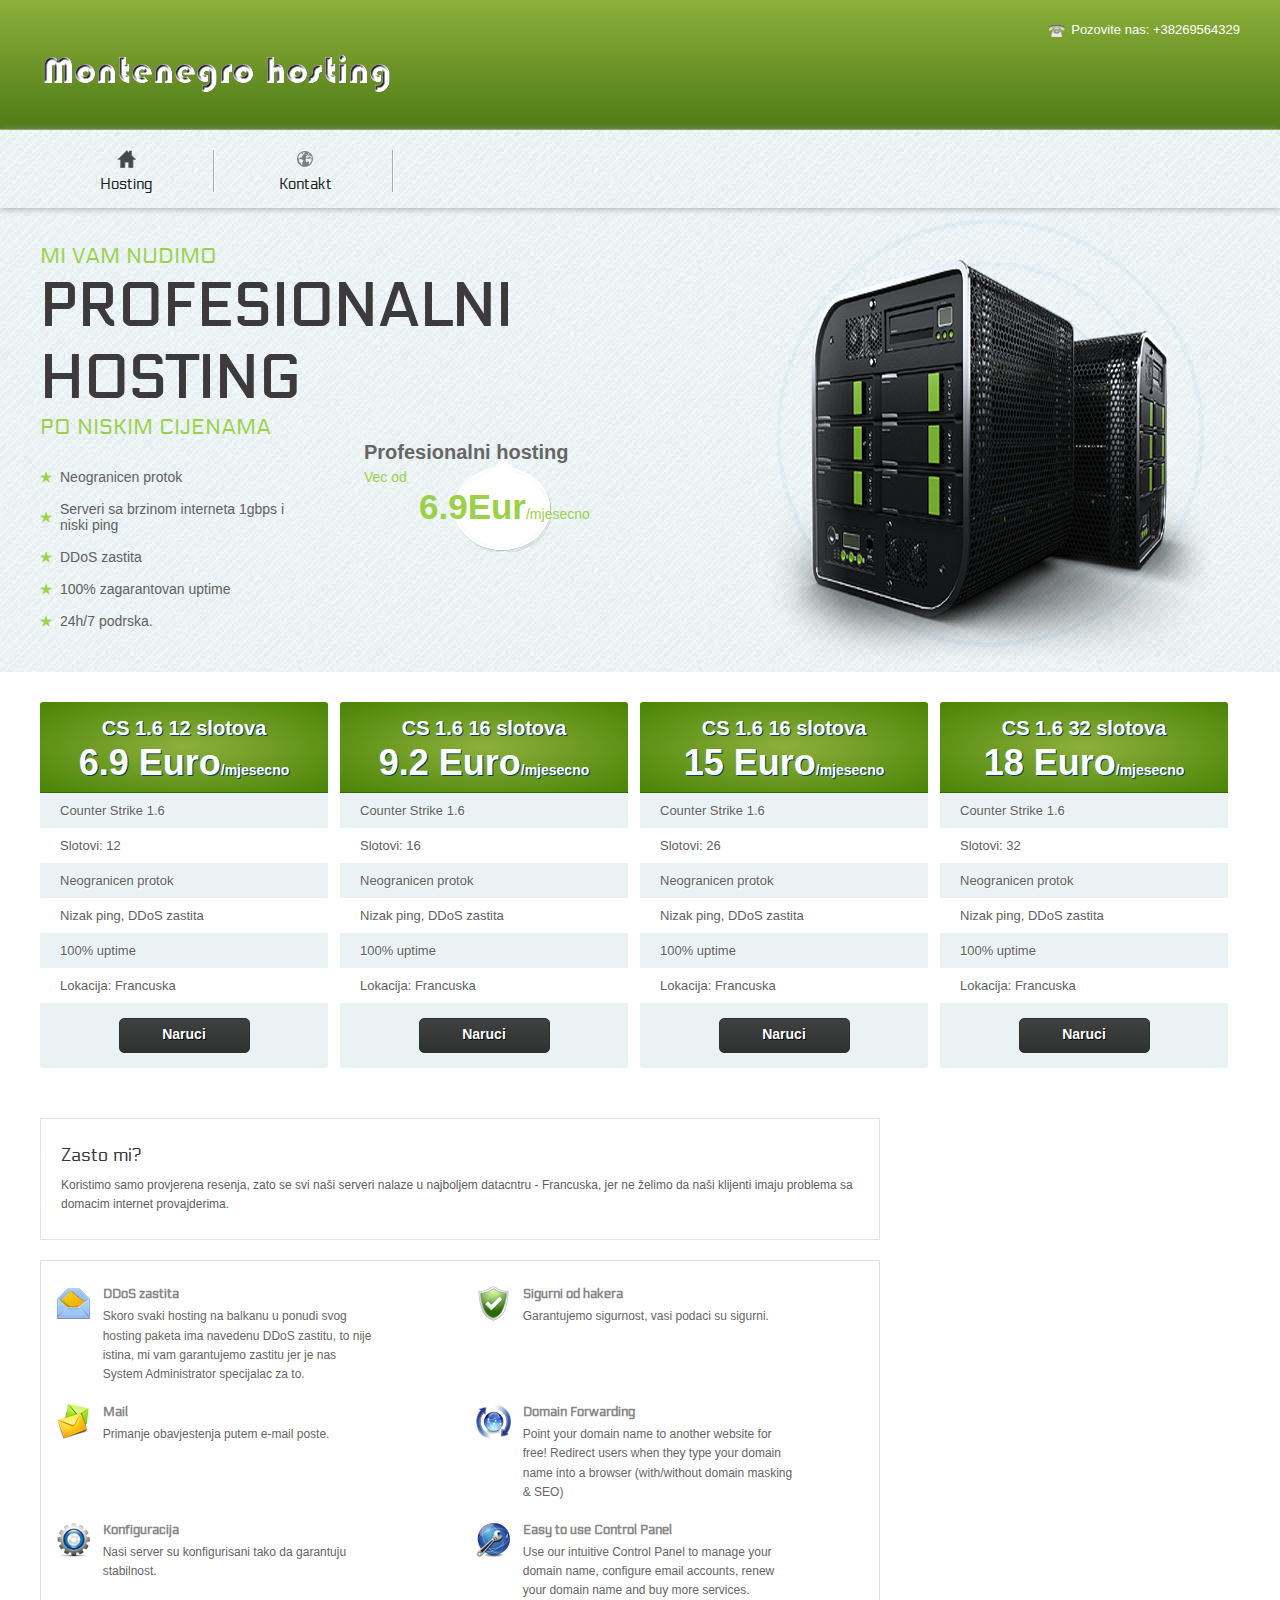
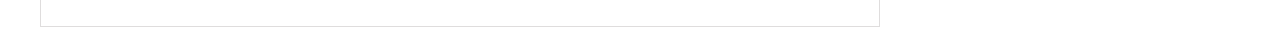
<file: index.html>
<!--A Design by W3layouts
Author: W3layout
Author URL: http://w3layouts.com
License: Creative Commons Attribution 3.0 Unported
License URL: http://creativecommons.org/licenses/by/3.0/
-->
<!DOCTYPE HTML>
<html>
<head>
<title>Montenegro Counter Strike 1.6 hosting</title>
<meta http-equiv="Content-Type" content="text/html; charset=utf-8" />
<link href="css/style.css" rel="stylesheet" type="text/css" media="all"/>
<link href='http://fonts.googleapis.com/css?family=Electrolize' rel='stylesheet' type='text/css'>
<script type="text/javascript" src="js/jquery-1.7.2.min.js"></script>
<script type="text/javascript" src="js/move-top.js"></script>
<script type="text/javascript" src="js/easing.js"></script>	
</head>
<body>
<div class="header">
       <div class="header_top">
       	 <div class="wrap">
			<div class="logo">
			     <a href="index.html"><img src="images/logo.png" alt="" /></a>
			</div>
				<div class="login_button">
					<div class="call">
						<p>Pozovite nas: +38269564329</p>
					</div>
					    <ul>
					   		  
					   		 
					    </ul>
				  </div>
  			<div class="clear"></div>
  		</div>
	</div>
   <div class="menu">
   	  <div class="wrap">
			<ul>
				<li class="icon1"><a href="index.html">Hosting</a></li>
				<li class="icon2"><a href="kontakt.php">Kontakt</a></li>
				
			</ul>
        </div>
   </div>
   <div class="header_bottom">
   	 <div class="wrap">
   	    <div class="banner_data">
   			<h2>MI VAM NUDIMO <br/><span>PROFESIONALNI HOSTING </span><br/>PO NISKIM CIJENAMA</h2>
    			  <div class="features_list">
		                <ul>
		                    <li>Neogranicen protok</li>
              			    <li>Serveri sa brzinom interneta 1gbps i niski ping</li>
              			    <li>DDoS zastita</li>
         			    <li>100% zagarantovan uptime</li>
         			    <li>24h/7 podrska.</li>
      					</ul>
		            </div>
			            <div class="features_list_right">
			            	<p>Profesionalni hosting <br/><span>Vec od <br/><span class="price">6.9Eur<span>/mjesecno</span></span></span></p>
			            	<div class="buttons">
			            		
			            	</div>
			            </div>
		           	<div class="clear"></div>
		    </div> 
			   	<div class="banner_img">
			   		<img src="images/header-img.png" alt="" />
			   	</div>
    	<div class="clear"></div>
   	</div>
  </div>
</div>
  <div class="main">
	<div class="content_top">
		    <div class="wrap">
		        <div class="ptables">
             	<ul class="green pricing jcarousel-list jcarousel-list-horizontal">
                  <li>
                        <ul>
		                    <li class="title"><h3>CS 1.6 12 slotova</h3><h4>6.9 Euro<small>/mjesecno</small></h4></li>
		                    <li class="divider"></li>
		                    <li>Counter Strike 1.6</li>
		                    <li>Slotovi: 12</li>
		                    <li>Neogranicen protok</li>
		                    <li>Nizak ping, DDoS zastita</li>
		                    <li>100% uptime</li>
		                    <li>Lokacija: Francuska</li>
		                    <li><a href="kontakt.php">Naruci</a></li>
                     </ul>
                 </li>
                     <li>
						 <ul>
                           <li class="title"><h3>CS 1.6 16 slotova</h3><h4>9.2 Euro<small>/mjesecno</small></h4></li>
                    	   <li class="divider"></li>                    
			             <li>Counter Strike 1.6</li>
                                    <li>Slotovi: 16</li>
                                    <li>Neogranicen protok</li>
                                    <li>Nizak ping, DDoS zastita</li>
                                    <li>100% uptime</li>
                                    <li>Lokacija: Francuska</li>
                                    <li><a href="kontakt.php">Naruci</a></li>

                       </ul>
                    </li>               
                    <li>
                    	<ul>
		                     <li class="title"><h3>CS 1.6 16 slotova</h3><h4>15 Euro<small>/mjesecno</small></h4></li>
                           <li class="divider"></li>
                                     <li>Counter Strike 1.6</li>
                                    <li>Slotovi: 26</li>
                                    <li>Neogranicen protok</li>
                                    <li>Nizak ping, DDoS zastita</li>
                                    <li>100% uptime</li>
                                    <li>Lokacija: Francuska</li>
                                    <li><a href="kontakt.php">Naruci</a></li>

                		</ul>
                	</li>        
                <li>
                	<ul>
	                     <li class="title"><h3>CS 1.6 32 slotova</h3><h4>18 Euro<small>/mjesecno</small></h4></li>
                           <li class="divider"></li>
                                     <li>Counter Strike 1.6</li>
                                    <li>Slotovi: 32</li>
                                    <li>Neogranicen protok</li>
                                    <li>Nizak ping, DDoS zastita</li>
                                    <li>100% uptime</li>
                                    <li>Lokacija: Francuska</li>
                                    <li><a href="kontakt.php">Naruci</a></li>

                 </ul>
               </li>   
               <div class="clear"></div>          
            </ul>
         </div>
       </div>        
     </div>
     <div class="content_data">
     	<div class="wrap">
     	<div class="content">
     		<div class="welcome_desc">
     		<h3>Zasto mi?</h3>
     		<p>Koristimo samo provjerena resenja, zato se svi naši serveri nalaze u najboljem datacntru - Francuska, jer ne želimo da naši klijenti imaju problema sa domacim internet provajderima.</p>
        </div>

       
     	<div class="services">
     		<div class="services_list">
				 <div class="services_grid1">	
					  <div class="services_img">
							<img src="images/service_1.png" alt="" />
					   </div>
							<div class="services_desc">
								<h4>DDoS zastita</h4>
								<p>Skoro svaki hosting na balkanu u ponudi svog hosting paketa ima navedenu DDoS zastitu, to nije istina, mi vam garantujemo zastitu jer je nas System Administrator specijalac za to.</p>
							</div>
					<div class="clear"></div>
				</div>
					<div class="services_grid2">	
						   <div class="services_img">
									<img src="images/service_2.png" alt="" />
							</div>
									<div class="services_desc">
										<h4>Sigurni od hakera</h4>
										<p>Garantujemo sigurnost, vasi podaci su sigurni.</p>
									</div>
							<div class="clear"></div>
					  </div>
				  <div class="clear"></div>
			</div>
			    	<div class="services_list">
				 <div class="services_grid1">	
					  <div class="services_img">
							<img src="images/service_3.png" alt="" />
					   </div>
							<div class="services_desc">
								<h4>Mail</h4>
								<p>Primanje obavjestenja putem e-mail poste.</p>
							</div>
					<div class="clear"></div>
				</div>
					<div class="services_grid2">	
						   <div class="services_img">
									<img src="images/service_4.png" alt="" />
							</div>
									<div class="services_desc">
											<h4>Domain Forwarding</h4>
											<p>Point your domain name to another website for free! Redirect users when they type your domain name into a browser (with/without domain masking &amp; SEO)</p>
										</div>
							<div class="clear"></div>
					  </div>
				  <div class="clear"></div>
			</div>
			 <div class="services_list">
				  <div class="services_grid1">	
					<div class="services_img">
						<img src="images/service_5.png" alt="" />
					</div>
						<div class="services_desc">
							<h4>Konfiguracija</h4>
							<p>Nasi server su konfigurisani tako da garantuju stabilnost.</p>
						</div>
					<div class="clear"></div>
				</div>
						<div class="services_grid2">	
							  <div class="services_img">
								  <img src="images/service_6.png" alt="" />
							  </div>
									<div class="services_desc">
										<h4>Easy to use Control Panel</h4>
										<p>Use our intuitive Control Panel to manage your domain name, configure email accounts, renew your domain name and buy more services.</p>
									</div>
							   <div class="clear"></div>
					      </div>
				   <div class="clear"></div>
			</div>
     	</div>
     	</div>
</file>
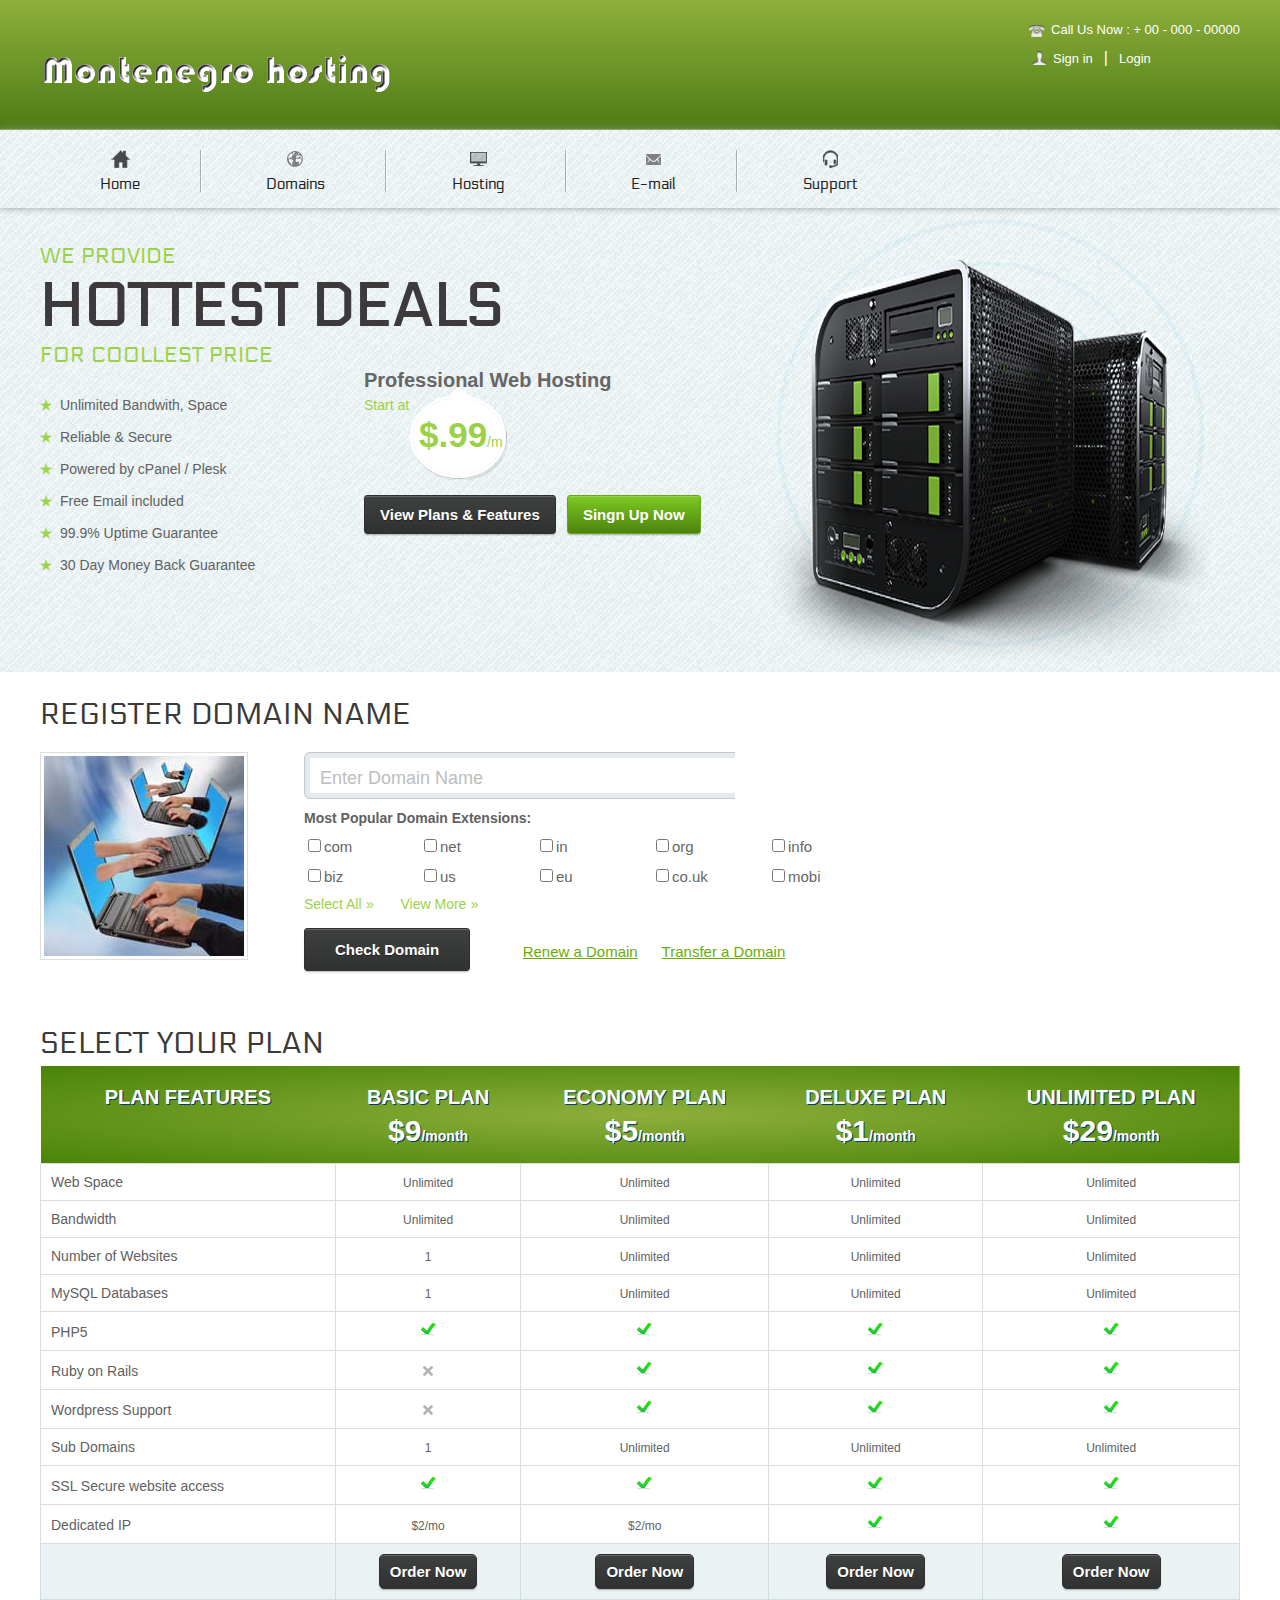
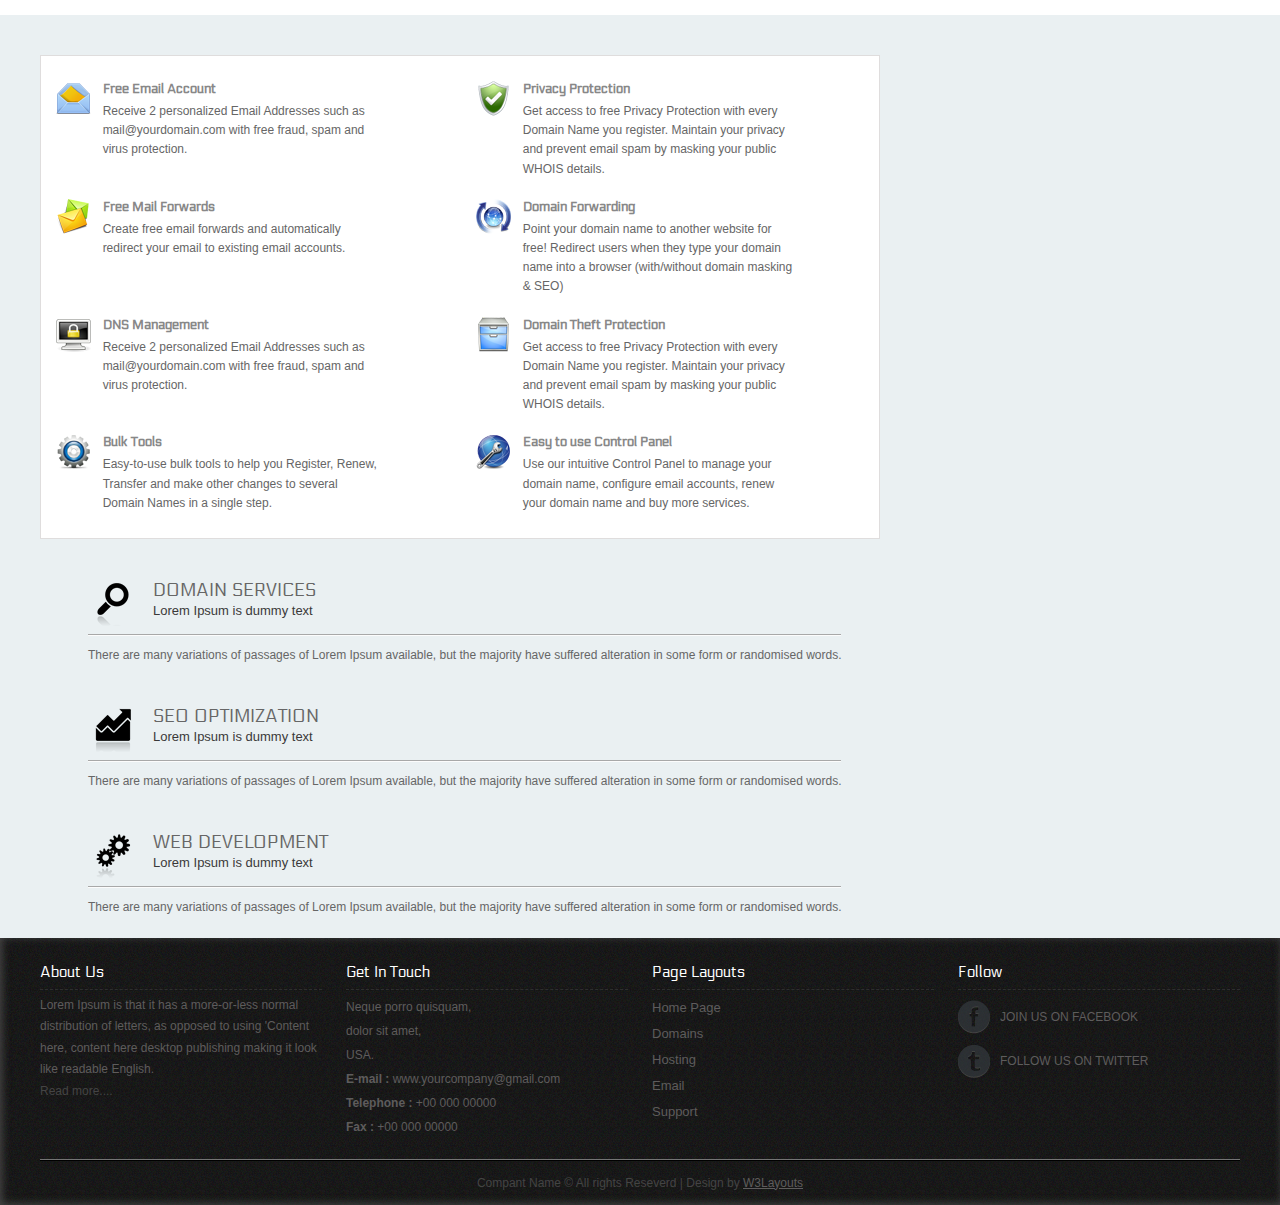
<file: domains.html>
<!--A Design by W3layouts
Author: W3layout
Author URL: http://w3layouts.com
License: Creative Commons Attribution 3.0 Unported
License URL: http://creativecommons.org/licenses/by/3.0/
-->
<!DOCTYPE HTML>
<html>
<head>
<title>Free Quick Hosting Website Template | Domains :: w3layouts</title>
<meta http-equiv="Content-Type" content="text/html; charset=utf-8" />
<link href="css/style.css" rel="stylesheet" type="text/css" media="all"/>
<link href='http://fonts.googleapis.com/css?family=Electrolize' rel='stylesheet' type='text/css'>
<script type="text/javascript" src="js/jquery.js"></script>	
<script type="text/javascript" src="js/jquery-1.7.2.min.js"></script>
<script type="text/javascript" src="js/move-top.js"></script>
<script type="text/javascript" src="js/easing.js"></script>
</head>
<body>
<div class="header">
       <div class="header_top">
       	 <div class="wrap">
			<div class="logo">
			     <a href="index.html"><img src="images/logo.png" alt="" /></a>
			</div>
				<div class="login_button">
					<div class="call">
						<p>Call Us Now : + 00 - 000 - 00000</p>
					</div>
					    <ul>
					   		 <li><img src="images/login.png" alt="" /><a href="#">Sign in</a><li> | 
					   		 <li><a href="#member">Login</a></li>
					    </ul>
				  </div>
  		<div class="clear"></div>
  	</div>
	</div>
   <div class="menu">
   	  <div class="wrap">
		<ul>
			<li class="icon1"><a href="index.html">Home</a></li>
			<li class="icon2"><a href="domains.html">Domains</a></li>
			<li class="icon3"><a href="hosting.html">Hosting</a></li>
			<li class="icon4"><a href="email.html">E-mail</a></li>
			<li class="icon5"><a href="support.html">Support</a></li>
		</ul>
                 </div>
	      </div>
   <div class="header_bottom">
   	<div class="wrap">
   	<div class="banner_data">
   		<h2>We Provide <br/><span>Hottest Deals </span><br/>for Coollest Price</h2>
    		<div class="features_list">
		                <ul>
		                   <li>Unlimited Bandwith, Space</li>
              			   <li>Reliable &amp; Secure</li>
              			   <li>Powered by cPanel / Plesk</li>
         					<li>Free Email included</li>
         					<li>99.9% Uptime Guarantee</li>
               			    <li>30 Day Money Back Guarantee</li>
      					</ul>
		            </div>
		            <div class="features_list_right">
		            	<p>Professional Web Hosting <br/><span>Start at <br/><span class="price">$.99<span>/m</span></span></span></p>
		            	<div class="buttons">
		            		<p><button class="grey">View Plans & Features</button> &nbsp;<button class="green">Singn Up Now</button></p>
		            	</div>
		            </div>
		           	<div class="clear"></div>
		    </div> 
			   	<div class="banner_img">
			   		<img src="images/header-img.png" alt="" />
			   	</div>
    	<div class="clear"></div>
   	</div>
  </div>
</div>
  <div class="main">
  	<div class="wrap">
   		<div class="domain_registration">
  				<h3>Register Domain Name</h3>
  				<div class="registration">
  				<div class="domain_img">
  					<img src="images/domain.jpg">
  				</div>	
  					<div class="tld-box rfloat"> 
  						<div class="check_domain">  
  							<form>
  								<input name="Domain" type="text" value="Enter Domain Name" class="field">
  							</form>
  						</div>   
        	<div class="list-heading">Most Popular Domain Extensions:</div>
            <!-- Top domain list -->
            <div>
            <table class="dataTable2" cellpadding="0" cellspacing="0" border="0">
              <tbody>
              	 <tr>            
                    <td class="radio"><input id="com" type="checkbox" name="tld[]" value="com"><label for="com">com</label></td>
                    <td class="radio"><input id="net" type="checkbox" name="tld[]" value="net"><label for="net">net</label></td>
                    <td class="radio" onmouseover="return escape('Hot Deal on this TLD!')"><input id="in" type="checkbox" name="tld[]" value="in"><a class="link-promo" href="#">in</a></td>
                    <td class="radio" onmouseover="return escape('Hot Deal on this TLD!')"><input id="org" type="checkbox" name="tld[]" value="org"><a class="link-promo" href="#">org</a></td>
                    <td class="radio"><input id="info" type="checkbox" name="tld[]" value="info"><label for="info">info</label></td>
               </tr>
                    <tr class="radio">
                        <td class="radio" onmouseover="return escape('Hot Deal on this TLD!')"><input id="biz" type="checkbox" name="tld[]" value="biz"><a class="link-promo" href="#">biz</a></td>
                        <td class="radio"><input id="us" type="checkbox" name="tld[]" value="us"><label for="us">us</label></td>
                        <td class="radio"><input id="eu" type="checkbox" name="tld[]" value="eu"><label for="eu">eu</label></td>
                        <td class="radio"><input id="co.uk" type="checkbox" name="tld[]" value="co.uk"><label for="co.uk">co.uk</label></td>
                        <td class="radio"><input id="mobi" type="checkbox" name="tld[]" value="mobi"><label for="mobi">mobi</label></td>
                    </tr>
               </tbody>
            </table>
        </div>
            <!-- /Top domain list -->  
            <!-- optional domain list -->            
			<div id="show-option" style="display: none;">                                       
                  <table cellpadding="0" cellspacing="0" border="0" width="100%">
                     <tbody>
                     	<tr>
                            <td align="center"> </td>
                        </tr><tr>
                  </tr></tbody>
              </table>
                  <table class="dataTable2" cellpadding="0" cellspacing="0" border="0" width="100%">
                     <tbody>
                     	<tr class="">
                           <td colspan="5" class="wfix">
                              <div class="list-heading">Other Domain Extensions:</div>
                         </td>
                    </tr>
                <tr>                
                    <td class="radio" width="5%" align="left" onmouseover="return escape('Hot Deal on this TLD!')"><input type="checkbox" name="tld[]" value="asia"><a class="link-promo" href="#">asia</a></td>
                    <td width="5%" align="left" class="radio"><input id="name" type="checkbox" name="tld[]" value="name"><label for="name">name</label></td>
                    <td width="5%" align="left" class="radio"><input id="tel" type="checkbox" name="tld[]" value="tel"><label for="tel">tel</label></td>
                    <td width="5%" align="left" class="radio"><input id="co.in" type="checkbox" name="tld[]" value="co.in"><label for="co.in">co.in</label></td>
                    <td class="radio" width="5%" align="left"><input type="checkbox" name="tld[]" value="tv"><label for="tv">tv</label></td>
               </tr> 
                  <tr>
                      <td width="5%" align="left" class="radio"><input id="me" type="checkbox" name="tld[]" value="me"><label for="me">me</label></td>
                      <td width="5%" align="left" class="radio"><input id="ws" type="checkbox" name="tld[]" value="ws"><label for="ws">ws</label></td>
                      <td width="5%" align="left" class="radio"><input id="bz" type="checkbox" name="tld[]" value="bz"><label for="bz">bz</label></td>
                      <td width="5%" align="left" class="radio"><input id="cc" type="checkbox" name="tld[]" value="cc"><label for="cc">cc</label></td>
                      <td class="radio" width="5%" align="left"><input type="checkbox" name="tld[]" value="org.uk"><label for="org.uk">org.uk</label></td>
                </tr>
                <tr>
                    <td width="5%" align="left" class="radio"><input id="me.uk" type="checkbox" name="tld[]" value="me.uk"><label for="me.uk">me.uk</label></td>
                    <td width="5%" align="left" class="radio"><input id="net.in" type="checkbox" name="tld[]" value="net.in"><label for="net.in">net.in</label></td>
                    <td width="5%" align="left" class="radio"><input id="org.in" type="checkbox" name="tld[]" value="org.in"><label for="org.in">org.in</label></td>
                    <td width="5%" align="left" class="radio"><input id="ind.in" type="checkbox" name="tld[]" value="ind.in"><label for="ind.in">ind.in</label></td>
                    <td class="radio" width="5%" align="left"><input type="checkbox" name="tld[]" value="firm.in"><label for="firm.in">firm.in</label></td>
                </tr>
                <tr>
                    <td width="5%" align="left" class="radio"><input id="gen.in" type="checkbox" name="tld[]" value="gen.in"><label for="gen.in">gen.in</label></td>
                    <td width="5%" align="left" class="radio"><input id="mn" type="checkbox" name="tld[]" value="mn"><label for="mn">mn</label></td>
                    <td width="5%" align="left" class="radio"><input id="us.com" type="checkbox" name="tld[]" value="us.com"><label for="us.com">us.com</label></td>
                    <td width="5%" align="left" class="radio"><input id="eu.com" type="checkbox" name="tld[]" value="eu.com"><label for="eu.com">eu.com</label></td>
                    <td class="radio" width="5%" align="left"><input type="checkbox" name="tld[]" value="uk.com"><label for="uk.com">uk.com</label></td>
                </tr>
                <tr>
                    <td width="5%" align="left" class="radio"><input id="uk.net" type="checkbox" name="tld[]" value="uk.net"><label for="uk.net">uk.net</label></td>
                    <td width="5%" align="left" class="radio"><input id="gb.com" type="checkbox" name="tld[]" value="gb.com"><label for="gb.com">gb.com</label></td>
                    <td width="5%" align="left" class="radio"><input id="gb.net" type="checkbox" name="tld[]" value="gb.net"><label for="gb.net">gb.net</label></td>
                    <td width="5%" align="left" class="radio"><input id="de.com" type="checkbox" name="tld[]" value="de.com"><label for="de.com">de.com</label></td>
                    <td class="radio" width="5%" align="left"><input type="checkbox" name="tld[]" value="cn.com"><label for="cn.com">cn.com</label></td>
                </tr>
                <tr>
                    <td width="5%" align="left" class="radio"><input id="qc.com" type="checkbox" name="tld[]" value="qc.com"><label for="qc.com">qc.com</label></td>
                    <td width="5%" align="left" class="radio"><input id="kr.com" type="checkbox" name="tld[]" value="kr.com"><label for="kr.com">kr.com</label></td>
                    <td width="5%" align="left" class="radio"><input id="ae.org" type="checkbox" name="tld[]" value="ae.org"><label for="ae.org">ae.org</label></td>
                    <td width="5%" align="left" class="radio"><input id="br.com" type="checkbox" name="tld[]" value="br.com"><label for="br.com">br.com</label></td>
                    <td class="radio" width="5%" align="left"><input type="checkbox" name="tld[]" value="hu.com"><label for="hu.com">hu.com</label></td>
                </tr>
                <tr>
                    <td width="5%" align="left" class="radio"><input id="jpn.com" type="checkbox" name="tld[]" value="jpn.com"><label for="jpn.com">jpn.com</label></td>
                    <td width="5%" align="left" class="radio"><input id="no.com" type="checkbox" name="tld[]" value="no.com"><label for="no.com">no.com</label></td>
                    <td width="5%" align="left" class="radio"><input id="ru.com" type="checkbox" name="tld[]" value="ru.com"><label for="ru.com">ru.com</label></td>
                    <td width="5%" align="left" class="radio"><input id="sa.com" type="checkbox" name="tld[]" value="sa.com"><label for="sa.com">sa.com</label></td>
                    <td class="radio" width="5%" align="left"><input type="checkbox" name="tld[]" value="se.com"><label for="se.com">se.com</label></td>
                </tr>
                <tr>
                    <td width="5%" align="left" class="radio"><input id="se.net" type="checkbox" name="tld[]" value="se.net"><label for="se.net">se.net</label></td>
                    <td width="5%" align="left" class="radio"><input id="uy.com" type="checkbox" name="tld[]" value="uy.com"><label for="uy.com">uy.com</label></td>
                    <td width="5%" align="left" class="radio"><input id="za.com" type="checkbox" name="tld[]" value="za.com"><label for="za.com">za.com</label></td>
                    <td width="5%" align="left" class="radio"><input id="cn" type="checkbox" name="tld[]" value="cn"><label for="cn">cn</label></td>
                    <td class="radio" width="5%" align="left"><input type="checkbox" name="tld[]" value="com.cn"><label for="com.cn">com.cn</label></td>
                </tr>
                <tr>
                    <td width="5%" align="left" class="radio"><input id="net.cn" type="checkbox" name="tld[]" value="net.cn"><label for="net.cn">net.cn</label></td>
                    <td width="5%" align="left" class="radio"><input id="org.cn" type="checkbox" name="tld[]" value="org.cn"><label for="org.cn">org.cn</label></td>
                    <td class="radio" width="5%" align="left" onmouseover="return escape('Hot Deal on this TLD!')"><input type="checkbox" name="tld[]" value="co"><a class="link-promo" href="#">co</a></td>
                    <td width="5%" align="left" class="radio"><input id="gr.com" type="checkbox" name="tld[]" value="gr.com"><label for="gr.com">gr.com</label>
                    </td>
                    <td class="radio" width="5%" align="left"><input type="checkbox" name="tld[]" value="co.nz"><label for="co.nz">co.nz</label></td>
                </tr>
                <tr>
                    <td width="5%" align="left" class="radio"><input id="net.nz" type="checkbox" name="tld[]" value="net.nz"><label for="net.nz">net.nz</label></td>
                    <td width="5%" align="left" class="radio"><input id="org.nz" type="checkbox" name="tld[]" value="org.nz"><label for="org.nz">org.nz</label></td>
                    <td width="5%" align="left" class="radio"><input id="com.co" type="checkbox" name="tld[]" value="com.co"><label for="com.co">com.co</label></td>
                    <td width="5%" align="left" class="radio"><input id="net.co" type="checkbox" name="tld[]" value="net.co"><label for="net.co">net.co</label></td>
                    <td class="radio" width="5%" align="left"><input type="checkbox" name="tld[]" value="nom.co"><label for="nom.co">nom.co</label></td>
                </tr>
                <tr>
                    <td width="5%" align="left" class="radio"><input id="ca" type="checkbox" name="tld[]" value="ca"><label for="ca">ca</label></td>
                    <td width="5%" align="left" class="radio"><input id="de" type="checkbox" name="tld[]" value="de"><label for="de">de</label></td>
                    <td width="5%" align="left" class="radio"><input id="es" type="checkbox" name="tld[]" value="es"><label for="es">es</label></td>
                    <td width="5%" align="left" class="radio"><input id="com.au" type="checkbox" name="tld[]" value="com.au"><label for="com.au">com.au</label></td>
                    <td class="radio" width="5%" align="left"><input type="checkbox" name="tld[]" value="net.au"><label for="net.au">net.au</label></td>
                </tr>
                <tr>
                    <td width="5%" align="left" class="radio"><input id="xxx" type="checkbox" name="tld[]" value="xxx"><label for="xxx">xxx</label></td>
                    <td width="5%" align="left" class="radio"><input id="ru" type="checkbox" name="tld[]" value="ru"><label for="ru">ru</label></td>
                    <td width="5%" align="left" class="radio"><input id="com.ru" type="checkbox" name="tld[]" value="com.ru"><label for="com.ru">com.ru</label></td>
                    <td width="5%" align="left" class="radio"><input id="net.ru" type="checkbox" name="tld[]" value="net.ru"><label for="net.ru">net.ru</label></td>
                    <td class="radio" width="5%" align="left"><input type="checkbox" name="tld[]" value="org.ru"><label for="org.ru">org.ru</label></td>
                </tr>
                <tr>
                    <td width="5%" align="left" class="radio"><input id="pro" type="checkbox" name="tld[]" value="pro"><label for="pro">pro</label></td>
                    <td width="5%" align="left" class="radio"><input id="sx" type="checkbox" name="tld[]" value="sx"><label for="sx">sx</label></td>
                    <td width="5%" align="left" class="radio"><input id="nl" type="checkbox" name="tld[]" value="nl"><label for="nl">nl</label></td>
                    <td class="radio" width="5%" align="left"><input type="checkbox" name="tld[]" value="pw"><label for="pw">pw</label></td>
                </tr>
              </tbody>
          </table>                
        <br>                  
      </div>                       
            <!-- / optional domain list -->                                                            
            <div class="domain-action">
            	<span class="alink" id="sel-all">Select All</span>&nbsp;<span class="alink">»</span>
                &nbsp;&nbsp;&nbsp;&nbsp;
                <span class="alink" id="show-tlds">View More</span>&nbsp;<span class="alink">»</span>
            </div>           
           <div class="domain_registration_bottom">
			 	<div class="domain_button"><a href="#"><button>Check Domain</button></a></div>
			 	 <div class="pleft"><p><span><a href="#">Renew a Domain</a></span>&nbsp;&nbsp;<span><a href="#">Transfer a Domain</a></span></p></div>
			 <div class="clear"></div>
		   </div>
          	<div class="clear"></div>     
        </div>
  		
  			<script type="text/javascript">
		  // Tlds 'Select All' click function
		    $('#sel-all').click(function(e)
		    {
		        e.preventDefault();
		        current_txt2 = $(this).text();
		        $(this).html($(this).html() == 'Select All' ? 'Unselect All' : 'Select All');
		        if(current_txt2 == "Select All")
		        {
		           $('.radio input[type=checkbox]').each(function(){
		               $(this).attr('checked', true);
		           })
		        }
		        else
		        {
		           $('.radio input[type=checkbox]').each(function(){
		               $(this).attr('checked', false);
		           })
		        }
		 
		    });	
			
			function onclick(){       
		       if(expression == true){
		            $("#myselector").attr("checked","checked");
		        }else
		            $("#myselecto").removeAttr("checked");
				}	
					
		    $("#show-tlds").click(function () { // view more tld list
		      	
		      $('#show-option').slideToggle("slow"); 	  
				current_txt = $("#show-tlds").text();	  
				if(current_txt == "View Less")
		        {
					$('#show-tlds').html("View More");
		        }
		        else
		        {
					$('#show-tlds').html("View Less");
		        }		
		    });	
		   </script>
		          <div class="clear"></div>	
		         </div>		  				
  			</div> 				  			
  		</div>
   </div>
  		<div class="plans">
  			<div class="wrap">
  			<h3>Select Your Plan</h3>
  			 <div class="plans_table">
  			 	
  			 	<table width="100%" cellspacing="0" class="compare_plan">
				<thead>
   					<tr>
        				<th class="plans-list"><h3>Plan Features</h3></th>
        				<th class="plans-list"><h3>Basic Plan</h3><h4>$9<small>/month</small></h4></th>
        				<th class="plans-list"><h3>Economy Plan</h3><h4>$5<small>/month</small></h4></th>
        				<th class="plans-list"><h3>Deluxe Plan</h3><h4>$1<small>/month</small></h4></th>
        				<th class="plans-list"><h3>Unlimited Plan</h3><h4>$29<small>/month</small></h4></th>
    				</tr>
				</thead>
					<tfoot>
	    			<tr>
				        <td></td>
        				<td class="order_now"><a href="#"><button>Order Now</button></a></td>
        				<td class="order_now"><a href="#"><button>Order Now</button></a></td>
        				<td class="order_now"><a href="#"><button>Order Now</button></a></td>
        				<td class="order_now"><a href="#"><button >Order Now</button></a></td>
					</tr>
					</tfoot>				
   				<tbody>
   					<tr>
	        			<td class="plan_list_title">Web Space</td>
				        <td class="price_body">Unlimited</td>
				        <td class="price_body">Unlimited</td>
				        <td class="price_body">Unlimited</td>
			    	    <td class="price_body">Unlimited</td>
	    			</tr>
    				<tr>
        				<td class="plan_list_title">Bandwidth</td>
						<td class="price_body">Unlimited</td>
		        		<td class="price_body">Unlimited</td>
		        		<td class="price_body">Unlimited</td>
			        	<td class="price_body">Unlimited</td>
    				</tr>
    				<tr>
        				<td class="plan_list_title">Number of Websites</td>
			    	    <td class="price_body">1</td>
			        	<td class="price_body">Unlimited</td>
				        <td class="price_body">Unlimited</td>
				        <td class="price_body">Unlimited</td>
					</tr>
    				<tr>
			    	    <td class="plan_list_title">MySQL Databases</td>
			        	<td class="price_body">1</td>
				        <td class="price_body">Unlimited</td>
				        <td class="price_body">Unlimited</td>
						<td class="price_body">Unlimited</td>
    				</tr>
    				<tr>
        				<td class="plan_list_title">PHP5</td>
	        			<td class="price_body"><img src="images/tickmark-icon.png" alt="img"></td>
				        <td class="price_body"><img src="images/tickmark-icon.png" alt="img"></td>
        				<td class="price_body"><img src="images/tickmark-icon.png" alt="img"></td>
        				<td class="price_body"><img src="images/tickmark-icon.png" alt="img"></td>
    				</tr>
	    			<tr>
    	    			<td class="plan_list_title">Ruby on Rails</td>
        				<td class="price_body"><img src="images/icon-remove.png" alt="img"></td>
				        <td class="price_body"><img src="images/tickmark-icon.png" alt="img"></td>
			    	    <td class="price_body"><img src="images/tickmark-icon.png" alt="img"></td>
			        	<td class="price_body"><img src="images/tickmark-icon.png" alt="img"></td>
	    			</tr>
    				<tr>
        				<td class="plan_list_title">Wordpress Support</td>
				        <td class="price_body"><img src="images/icon-remove.png" alt="img"></td>
			    	    <td class="price_body"><img src="images/tickmark-icon.png" alt="img"></td>
			        	<td class="price_body"><img src="images/tickmark-icon.png" alt="img"></td>
	        			<td class="price_body"><img src="images/tickmark-icon.png" alt="img"></td>
    				</tr>
    				<tr>
        				<td class="plan_list_title">Sub Domains</td>
        				<td class="price_body">1</td>
			        	<td class="price_body">Unlimited</td>
				        <td class="price_body">Unlimited</td>
				        <td class="price_body">Unlimited</td>
    				</tr>
    				<tr>
        				<td class="plan_list_title">SSL Secure website access</td>
				    	<td class="price_body"><img src="images/tickmark-icon.png" alt="img"></td>
				        <td class="price_body"><img src="images/tickmark-icon.png" alt="img"></td>
				        <td class="price_body"><img src="images/tickmark-icon.png" alt="img"></td>
        				<td class="price_body"><img src="images/tickmark-icon.png" alt="img"></td>
    				</tr>
    				<tr>
        				<td class="plan_list_title">Dedicated IP</td>
				        <td class="price_body">$2/mo</td>
				        <td class="price_body">$2/mo</td>
				        <td class="price_body"><img src="images/tickmark-icon.png" alt="img"></td>
				        <td class="price_body"><img src="images/tickmark-icon.png" alt="img"></td>
    				</tr>
				</tbody></table>
  			 	</div>
  			 </div> 			 
         </div>			     		   
  		<div class="content_data">
     	<div class="wrap">
     	<div class="content">    		
     	<div class="services">
     		<div class="services_list">
				 <div class="services_grid1">	
					  <div class="services_img">
							<img src="images/service_1.png" alt="" />
					   </div>
							<div class="services_desc">
								<h4>Free Email Account</h4>
								<p>Receive 2 personalized Email Addresses such as mail@yourdomain.com with free fraud, spam and virus protection.</p>
							</div>
					<div class="clear"></div>
				</div>
					<div class="services_grid2">	
						   <div class="services_img">
									<img src="images/service_2.png" alt="" />
							</div>
									<div class="services_desc">
										<h4>Privacy Protection</h4>
										<p>Get access to free Privacy Protection with every Domain Name you register. Maintain your privacy and prevent email spam by masking your public WHOIS details.</p>
									</div>
							<div class="clear"></div>
					  </div>
				  <div class="clear"></div>
			</div>
			    	<div class="services_list">
				 <div class="services_grid1">	
					  <div class="services_img">
							<img src="images/service_3.png" alt="" />
					   </div>
							<div class="services_desc">
								<h4>Free Mail Forwards</h4>
								<p>Create free email forwards and automatically redirect your email to existing email accounts.</p>
							</div>
					<div class="clear"></div>
				</div>
					<div class="services_grid2">	
						   <div class="services_img">
									<img src="images/service_4.png" alt="" />
							</div>
									<div class="services_desc">
											<h4>Domain Forwarding</h4>
											<p>Point your domain name to another website for free! Redirect users when they type your domain name into a browser (with/without domain masking &amp; SEO)</p>
										</div>
							<div class="clear"></div>
					  </div>
				  <div class="clear"></div>
			</div>
			<div class="services_list">
				 <div class="services_grid1">	
					  <div class="services_img">
							<img src="images/dns-management.png" alt="" />
					   </div>
							<div class="services_desc">
								<h4>DNS Management</h4>
								<p>Receive 2 personalized Email Addresses such as mail@yourdomain.com with free fraud, spam and virus protection.</p>
							</div>
					<div class="clear"></div>
				</div>
					<div class="services_grid2">	
						   <div class="services_img">
									<img src="images/domain-theft.png" alt="" />
							</div>
									<div class="services_desc">
										<h4>Domain Theft Protection</h4>
										<p>Get access to free Privacy Protection with every Domain Name you register. Maintain your privacy and prevent email spam by masking your public WHOIS details.</p>
									</div>
							<div class="clear"></div>
					  </div>
				  <div class="clear"></div>
			</div>
			 <div class="services_list">
				  <div class="services_grid1">	
					<div class="services_img">
						<img src="images/service_5.png" alt="" />
					</div>
						<div class="services_desc">
							<h4>Bulk Tools</h4>
							<p>Easy-to-use bulk tools to help you Register, Renew, Transfer and make other changes to several Domain Names in a single step.</p>
						</div>
					<div class="clear"></div>
				</div>
						<div class="services_grid2">	
							  <div class="services_img">
								  <img src="images/service_6.png" alt="" />
							  </div>
									<div class="services_desc">
										<h4>Easy to use Control Panel</h4>
										<p>Use our intuitive Control Panel to manage your domain name, configure email accounts, renew your domain name and buy more services.</p>
									</div>
							   <div class="clear"></div>
					      </div>
				   <div class="clear"></div>
			</div>
     	</div>
     	</div>
     	<div class="sidebar">
     		<div class="sidebar_top">
     		<img src="images/domain_search.png" alt="" />
     		<div class="sidebar_heading">
     		<h4>Domain Services</h4>
     		<p><span>Lorem Ipsum is dummy text</span></p>
     		</div>
     		<div class="clear"></div>
     		<div class="sidebar_desc">
     		<p>There are many variations of passages of Lorem Ipsum available, but the majority have suffered alteration in some form or randomised words.</p>
     	    </div>
     	   </div>
     	       <div class="sidebar_top">
     		<img src="images/seo.png" alt="" />
     		<div class="sidebar_heading">
     		<h4>Seo Optimization</h4>
     		<p><span>Lorem Ipsum is dummy text</span></p>
     		</div>
     		<div class="clear"></div>
     		<div class="sidebar_desc">
     		<p>There are many variations of passages of Lorem Ipsum available, but the majority have suffered alteration in some form or randomised words.</p>
     	    </div>
     	   </div>
     	         <div class="sidebar_top">
     		<img src="images/web.png" alt="" />
     		<div class="sidebar_heading">
     		<h4>Web Development</h4>
     		<p><span>Lorem Ipsum is dummy text</span></p>
     		</div>
     		<div class="clear"></div>
     		<div class="sidebar_desc">
     		<p>There are many variations of passages of Lorem Ipsum available, but the majority have suffered alteration in some form or randomised words.</p>
     	    </div>
     	   </div>
          	</div>
     	  <div class="clear"></div>
     </div>
    </div>	
 <div class="footer">
   	  <div class="wrap">
   	    <div class="footer_grides">
				<div class="footer_grid2" style="padding:0px">
					<h3>About Us</h3>
					<p>Lorem Ipsum is that it has a more-or-less normal distribution of letters, as opposed to using 'Content here, content here desktop publishing making it look like readable English.<br><a href="#">Read more....</a></p>
				</div>
				<div class="footer_grid1">	
						<h3>Get In Touch</h3>
							<div class="address">
							<ul>
						  	  <li>Neque porro quisquam,</li>
						  	  <li>dolor sit amet,</li>
						  	   <li>USA.</li>
						  	 <li><span>E-mail :</span> www.yourcompany@gmail.com</li>
						  	 <li><span>Telephone :</span> +00 000 00000</li>
						  	 <li><span>Fax :</span> +00 000 00000</li>
						  </ul>
					  	</div>
			          </div>
				<div class="footer_grid3">
					<h3>Page Layouts</h3>
						<div class="f_menu">
						      <ul>
						            <li><a href="index.html">Home Page</a></li>
						     		<li><a href="domains.html">Domains</a></li>
						     		<li><a href="hosting.html">Hosting</a></li>
						     		<li><a href="email.html">Email</a></li>						     		
						     		<li><a href="support.html">Support</a></li>
						   	   </ul>

						</div>
				</div>
		<div class="footer_grid4">
			<h3>Follow</h3>
				<div class="img_list">
				    <ul>
					     <li><img src="images/facebook.png" alt="" /><a href="#">Join Us on Facebook</a></li>
					     <li><img src="images/twitter.png" alt="" /><a href="#">Follow Us on Twitter</a></li>
				    </ul>
				</div>
		 </div>
	 <div class="clear"></div>
  </div>
		 <div class="copy_right">
				<p>Compant Name © All rights Reseverd | Design by  <a href="http://w3layouts.com">W3Layouts</a> </p>
		   </div>
	 </div>
  </div>
  <script type="text/javascript">
		$(document).ready(function() {
			/*
			var defaults = {
	  			containerID: 'toTop', // fading element id
				containerHoverID: 'toTopHover', // fading element hover id
				scrollSpeed: 1200,
				easingType: 'linear' 
	 		};
			*/
			
			$().UItoTop({ easingType: 'easeOutQuart' });
			
		});
	</script>
  <a href="#" id="toTop" style="display: inline;">To Top</a>
</body>
</html>
</file>
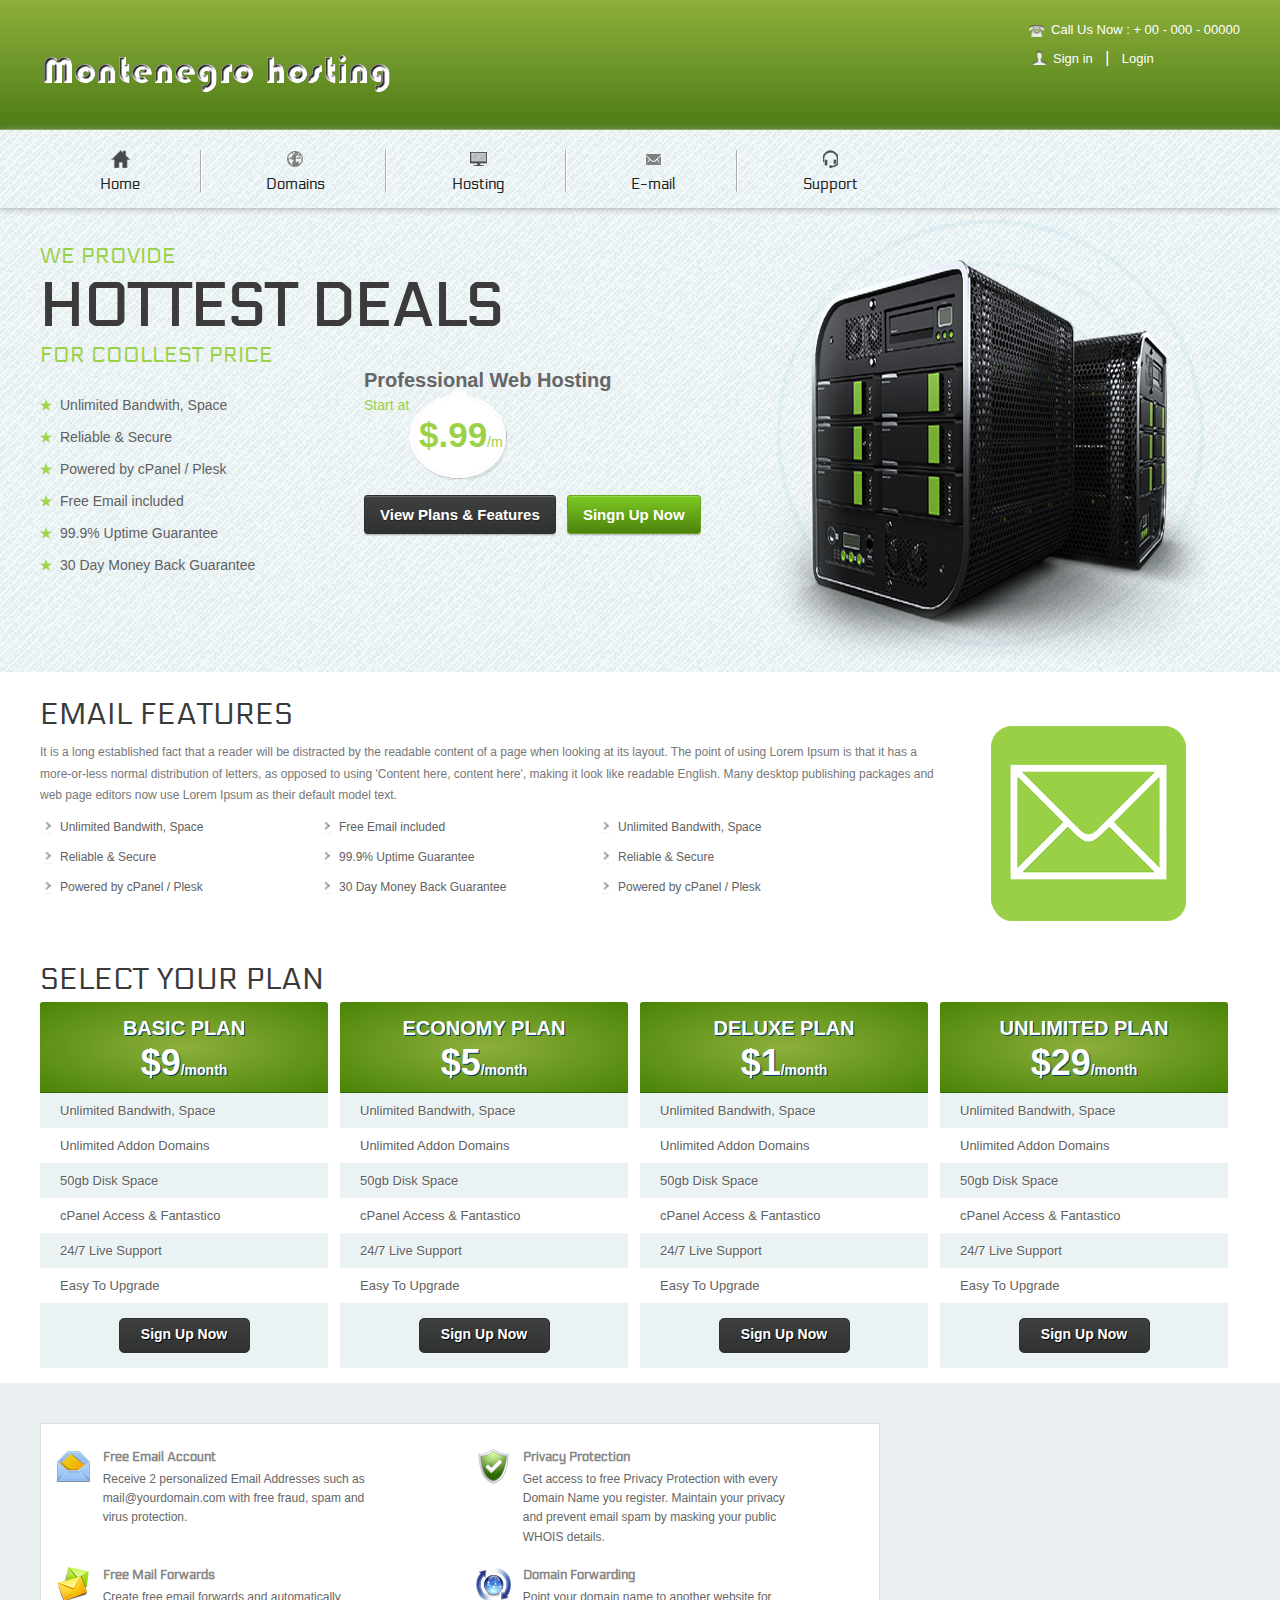
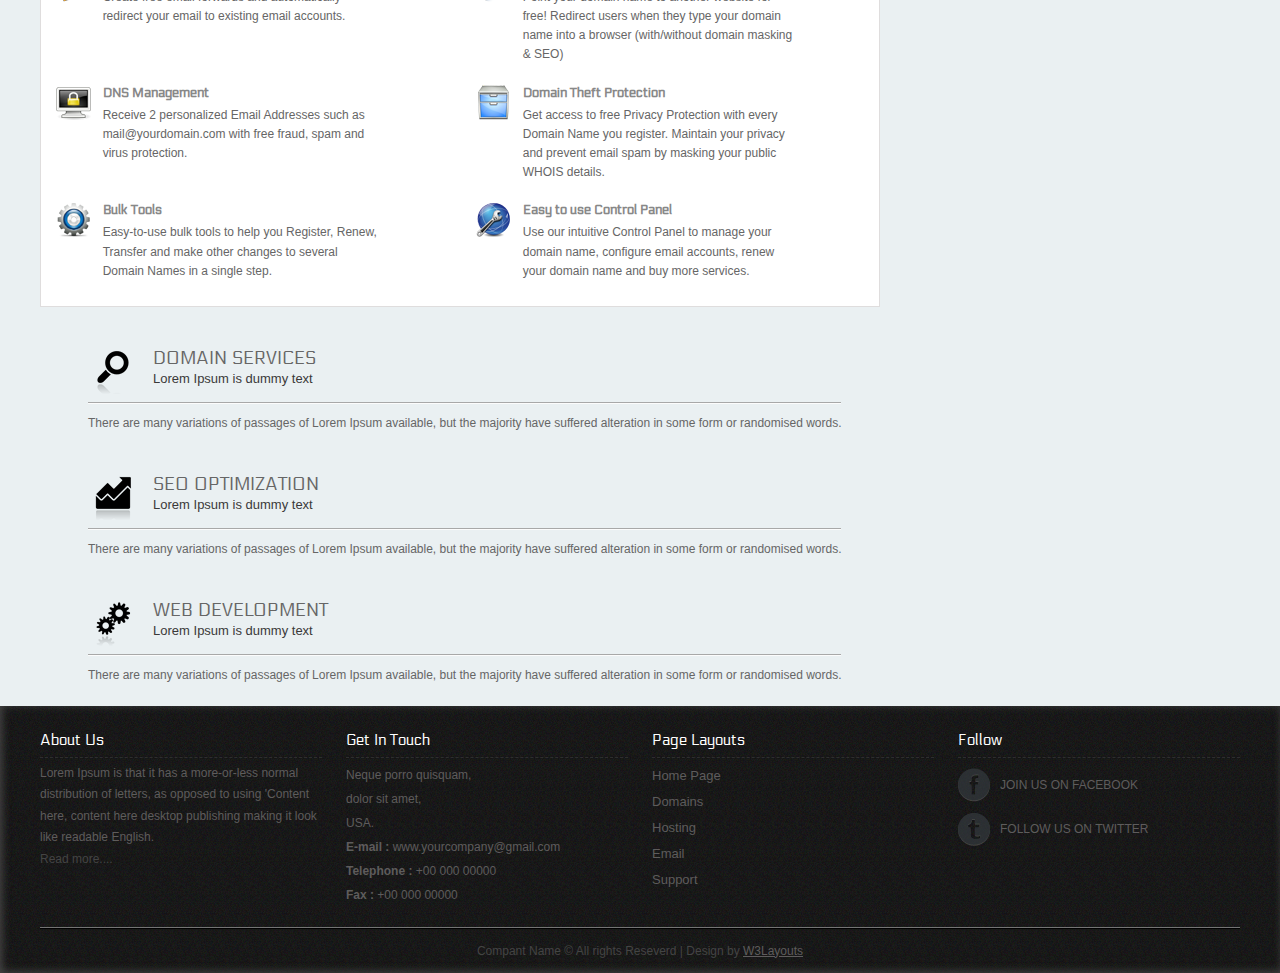
<file: email.html>
<!--A Design by W3layouts
Author: W3layout
Author URL: http://w3layouts.com
License: Creative Commons Attribution 3.0 Unported
License URL: http://creativecommons.org/licenses/by/3.0/
-->
<!DOCTYPE HTML>
<html>
<head>
<title>Free Quick Hosting Website Template | E-Mail :: w3layouts</title>
<meta http-equiv="Content-Type" content="text/html; charset=utf-8" />
<link href="css/style.css" rel="stylesheet" type="text/css" media="all"/>
<link href='http://fonts.googleapis.com/css?family=Electrolize' rel='stylesheet' type='text/css'>
<script type="text/javascript" src="js/jquery-1.7.2.min.js"></script>
<script type="text/javascript" src="js/move-top.js"></script>
<script type="text/javascript" src="js/easing.js"></script>
</head>
<body>
<div class="header">
       <div class="header_top">
       	 <div class="wrap">
			<div class="logo">
			     <a href="index.html"><img src="images/logo.png" alt="" /></a>
			</div>
				<div class="login_button">
					<div class="call">
						<p>Call Us Now : + 00 - 000 - 00000</p>
					</div>
					    <ul>
					   		 <li><img src="images/login.png" alt="" /><a href="#">Sign in</a></li> | 
					   		 <li><a href="#member">Login</a></li>
					    </ul>
				  </div>
  		<div class="clear"></div>
  	</div>
	</div>
   <div class="menu">
   	  <div class="wrap">
		<ul>
			<li class="icon1"><a href="index.html">Home</a></li>
			<li class="icon2"><a href="domains.html">Domains</a></li>
			<li class="icon3"><a href="hosting.html">Hosting</a></li>
			<li class="icon4"><a href="email.html">E-mail</a></li>
			<li class="icon5"><a href="support.html">Support</a></li>
		</ul>
                 </div>
	      </div>
   <div class="header_bottom">
   	<div class="wrap">
   	<div class="banner_data">
   		<h2>We Provide <br/><span>Hottest Deals </span><br/>for Coollest Price</h2>
    		<div class="features_list">
		                <ul>
		                   <li>Unlimited Bandwith, Space</li>
              			   <li>Reliable &amp; Secure</li>
              			   <li>Powered by cPanel / Plesk</li>
         					<li>Free Email included</li>
         					<li>99.9% Uptime Guarantee</li>
               			    <li>30 Day Money Back Guarantee</li>
      					</ul>
		            </div>
		            <div class="features_list_right">
		            	<p>Professional Web Hosting <br/><span>Start at <br/><span class="price">$.99<span>/m</span></span></span></p>
		            	<div class="buttons">
		            		<p><button class="grey">View Plans & Features</button> &nbsp;<button class="green">Singn Up Now</button></p>
		            	</div>
		            </div>
		           	<div class="clear"></div>
		    </div> 
			   	<div class="banner_img">
			   		<img src="images/header-img.png" alt="" />
			   	</div>
    	<div class="clear"></div>
   	</div>
  </div>
</div>
  <div class="main">
  	<div class="wrap">
  		<div class="support">
  			<div class="support_desc">
  				<h3>Email Features</h3>
  				<p>It is a long established fact that a reader will be distracted by the readable content of a page when looking at its layout. The point of using Lorem Ipsum is that it has a more-or-less normal distribution of letters, as opposed to using 'Content here, content here', making it look like readable English. Many desktop publishing packages and web page editors now use Lorem Ipsum as their default model text.</p>
  				<div class="email-features">
  				<div class="features_list-1">
		                <ul>
		                   <li>Unlimited Bandwith, Space</li>
              			   <li>Reliable &amp; Secure</li>
              			   <li>Powered by cPanel / Plesk</li>         					
      					</ul>
		            </div>
		            <div class="features_list-2">
		                <ul>
         					<li>Free Email included</li>
         					<li>99.9% Uptime Guarantee</li>
               			    <li>30 Day Money Back Guarantee</li>
      					</ul>
		            </div>
		             <div class="features_list-3">
		                <ul>
		                   <li>Unlimited Bandwith, Space</li>
              			   <li>Reliable &amp; Secure</li>
              			   <li>Powered by cPanel / Plesk</li>
      					</ul>
		            </div>
		            <div class="clear"></div>	
		           </div>	          
  			</div>
  				<img src="images/email.png" alt="" />
  			<div class="clear"></div>
  		</div>
  		
  		<div class="plans">
  			<h3>Select Your Plan</h3>
  			 <div class="ptables">
             	<ul class="green pricing jcarousel-list jcarousel-list-horizontal">
                  <li>
                        <ul>
		                    <li class="title"><h3>Basic Plan</h3><h4>$9<small>/month</small></h4></li>
		                    <li class="divider"></li>
		                    <li>Unlimited Bandwith, Space</li>
		                    <li>Unlimited Addon Domains</li>
		                    <li>50gb Disk Space</li>
		                    <li>cPanel Access &amp; Fantastico</li>
		                    <li>24/7 Live Support</li>
		                    <li>Easy To Upgrade</li>
		                    <li><a href="#">Sign Up Now</a></li>
                     </ul>
                 </li>
                     <li>
						 <ul>
                           <li class="title"><h3>Economy Plan</h3><h4>$5<small>/month</small></h4></li>
                    	   <li class="divider"></li>                    
						   <li>Unlimited Bandwith, Space</li>
		                   <li>Unlimited Addon Domains</li>
		                   <li>50gb Disk Space</li>
		                   <li>cPanel Access &amp; Fantastico</li>
		                   <li>24/7 Live Support</li>
		                   <li>Easy To Upgrade</li>
		                   <li><a href="#">Sign Up Now</a></li>
                       </ul>
                    </li>               
                    <li>
                    	<ul>
		                    <li class="title"><h3>Deluxe Plan</h3><h4>$1<small>/month</small></h4></li>
		                    <li class="divider"></li>
	                        <li>Unlimited Bandwith, Space</li>
		                    <li>Unlimited Addon Domains</li>
		                    <li>50gb Disk Space</li>
		                    <li>cPanel Access &amp; Fantastico</li>
		                    <li>24/7 Live Support</li>
		                    <li>Easy To Upgrade</li>
		                    <li><a href="#">Sign Up Now</a></li>
                		</ul>
                	</li>        
                <li>
                	<ul>
	                    <li class="title"><h3>Unlimited Plan</h3><h4>$29<small>/month</small></h4></li>
	                    <li class="divider"></li>
	                    <li>Unlimited Bandwith, Space</li>
	                    <li>Unlimited Addon Domains</li>
	                    <li>50gb Disk Space</li>
	                    <li>cPanel Access &amp; Fantastico</li>
	                    <li>24/7 Live Support</li>
	                    <li>Easy To Upgrade</li>
	                    <li><a href="#member">Sign Up Now</a></li>
                 </ul>
               </li>   
               <div class="clear"></div>          
            </ul>
         </div> 
         </div>			     		   
  		</div>	
  		<div class="content_data">
     	<div class="wrap">
     	<div class="content">    		
     	<div class="services">
     		<div class="services_list">
				 <div class="services_grid1">	
					  <div class="services_img">
							<img src="images/service_1.png" alt="">
					   </div>
							<div class="services_desc">
								<h4>Free Email Account</h4>
								<p>Receive 2 personalized Email Addresses such as mail@yourdomain.com with free fraud, spam and virus protection.</p>
							</div>
					<div class="clear"></div>
				</div>
					<div class="services_grid2">	
						   <div class="services_img">
									<img src="images/service_2.png" alt="">
							</div>
									<div class="services_desc">
										<h4>Privacy Protection</h4>
										<p>Get access to free Privacy Protection with every Domain Name you register. Maintain your privacy and prevent email spam by masking your public WHOIS details.</p>
									</div>
							<div class="clear"></div>
					  </div>
				  <div class="clear"></div>
			</div>
			    	<div class="services_list">
				 <div class="services_grid1">	
					  <div class="services_img">
							<img src="images/service_3.png" alt="">
					   </div>
							<div class="services_desc">
								<h4>Free Mail Forwards</h4>
								<p>Create free email forwards and automatically redirect your email to existing email accounts.</p>
							</div>
					<div class="clear"></div>
				</div>
					<div class="services_grid2">	
						   <div class="services_img">
									<img src="images/service_4.png" alt="">
							</div>
									<div class="services_desc">
											<h4>Domain Forwarding</h4>
											<p>Point your domain name to another website for free! Redirect users when they type your domain name into a browser (with/without domain masking &amp; SEO)</p>
										</div>
							<div class="clear"></div>
					  </div>
				  <div class="clear"></div>
			</div>
			<div class="services_list">
				 <div class="services_grid1">	
					  <div class="services_img">
							<img src="images/dns-management.png" alt="" />
					   </div>
							<div class="services_desc">
								<h4>DNS Management</h4>
								<p>Receive 2 personalized Email Addresses such as mail@yourdomain.com with free fraud, spam and virus protection.</p>
							</div>
					<div class="clear"></div>
				</div>
					<div class="services_grid2">	
						   <div class="services_img">
									<img src="images/domain-theft.png" alt="" />
							</div>
									<div class="services_desc">
										<h4>Domain Theft Protection</h4>
										<p>Get access to free Privacy Protection with every Domain Name you register. Maintain your privacy and prevent email spam by masking your public WHOIS details.</p>
									</div>
							<div class="clear"></div>
					  </div>
				  <div class="clear"></div>
			</div>
			 <div class="services_list">
				  <div class="services_grid1">	
					<div class="services_img">
						<img src="images/service_5.png" alt="" />
					</div>
						<div class="services_desc">
							<h4>Bulk Tools</h4>
							<p>Easy-to-use bulk tools to help you Register, Renew, Transfer and make other changes to several Domain Names in a single step.</p>
						</div>
					<div class="clear"></div>
				</div>
						<div class="services_grid2">	
							  <div class="services_img">
								  <img src="images/service_6.png" alt="" />
							  </div>
									<div class="services_desc">
										<h4>Easy to use Control Panel</h4>
										<p>Use our intuitive Control Panel to manage your domain name, configure email accounts, renew your domain name and buy more services.</p>
									</div>
							   <div class="clear"></div>
					      </div>
				   <div class="clear"></div>
			</div>
     	</div>
     	</div>
     	<div class="sidebar">
     		<div class="sidebar_top">
     			<img src="images/domain_search.png" alt="" />
      		<div class="sidebar_heading">
     		<h4>Domain Services</h4>
     		<p><span>Lorem Ipsum is dummy text</span></p>
     		</div>
     		<div class="clear"></div>
     		<div class="sidebar_desc">
     		<p>There are many variations of passages of Lorem Ipsum available, but the majority have suffered alteration in some form or randomised words.</p>
     	    </div>
     	   </div>
     	       <div class="sidebar_top">
     		<img src="images/seo.png" alt="" />
     		<div class="sidebar_heading">
     		<h4>Seo Optimization</h4>
     		<p><span>Lorem Ipsum is dummy text</span></p>
     		</div>
     		<div class="clear"></div>
     		<div class="sidebar_desc">
     		<p>There are many variations of passages of Lorem Ipsum available, but the majority have suffered alteration in some form or randomised words.</p>
     	    </div>
     	   </div>
     	         <div class="sidebar_top">
     		<img src="images/web.png" alt="" />
     		<div class="sidebar_heading">
     		<h4>Web Development</h4>
     		<p><span>Lorem Ipsum is dummy text</span></p>
     		</div>
     		<div class="clear"></div>
     		<div class="sidebar_desc">
     		<p>There are many variations of passages of Lorem Ipsum available, but the majority have suffered alteration in some form or randomised words.</p>
     	    </div>
     	   </div>
          	</div>
     	  <div class="clear"></div>
     </div>
    </div>	
     </div>
 <div class="footer">
   	  <div class="wrap">
   	    <div class="footer_grides">
				<div class="footer_grid2" style="padding:0px">
					<h3>About Us</h3>
					<p>Lorem Ipsum is that it has a more-or-less normal distribution of letters, as opposed to using 'Content here, content here desktop publishing making it look like readable English.<br><a href="#">Read more....</a></p>
				</div>
				<div class="footer_grid1">	
						<h3>Get In Touch</h3>
							<div class="address">
							<ul>
						  	  <li>Neque porro quisquam,</li>
						  	  <li>dolor sit amet,</li>
						  	   <li>USA.</li>
						  	 <li><span>E-mail :</span> www.yourcompany@gmail.com</li>
						  	 <li><span>Telephone :</span> +00 000 00000</li>
						  	 <li><span>Fax :</span> +00 000 00000</li>
						  </ul>
					  	</div>
			          </div>
				<div class="footer_grid3">
					<h3>Page Layouts</h3>
						<div class="f_menu">
							   <ul>
						            <li><a href="index.html">Home Page</a></li>
						     		<li><a href="domains.html">Domains</a></li>
						     		<li><a href="hosting.html">Hosting</a></li>
						     		<li><a href="email.html">Email</a></li>						     		
						     		<li><a href="support.html">Support</a></li>
						   	   </ul>

						</div>
				</div>
		<div class="footer_grid4">
			<h3>Follow</h3>
				<div class="img_list">
				    <ul>
					     <li><img src="images/facebook.png" alt="" /><a href="#">Join Us on Facebook</a></li>
					     <li><img src="images/twitter.png" alt="" /><a href="#">Follow Us on Twitter</a></li>
				    </ul>
				</div>
		 </div>
	 <div class="clear"></div>
  </div>
		 <div class="copy_right">
				<p>Compant Name © All rights Reseverd | Design by  <a href="http://w3layouts.com">W3Layouts</a> </p>
		   </div>
	 </div>
  </div>
  <script type="text/javascript">
		$(document).ready(function() {
			/*
			var defaults = {
	  			containerID: 'toTop', // fading element id
				containerHoverID: 'toTopHover', // fading element hover id
				scrollSpeed: 1200,
				easingType: 'linear' 
	 		};
			*/
			
			$().UItoTop({ easingType: 'easeOutQuart' });
			
		});
	</script>
  <a href="#" id="toTop" style="display: inline;">To Top</a>
</body>
</html>
</file>
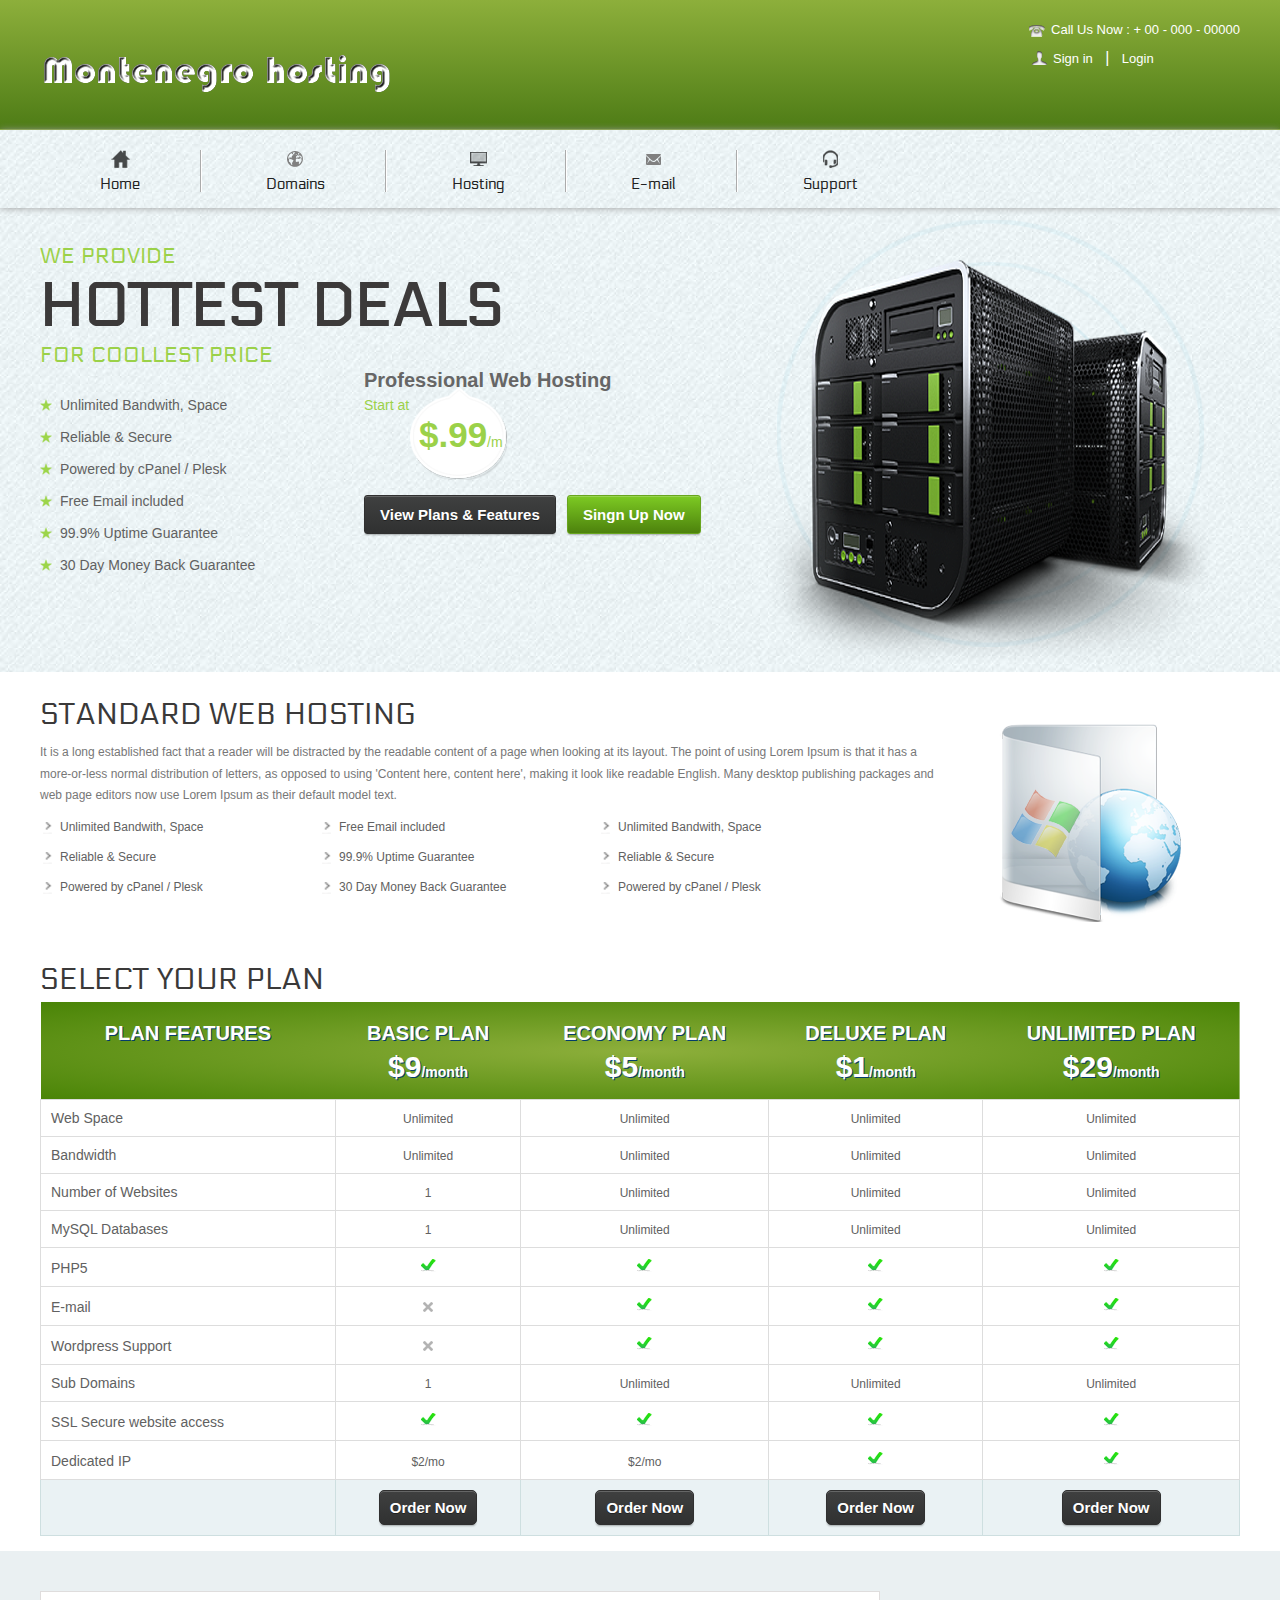
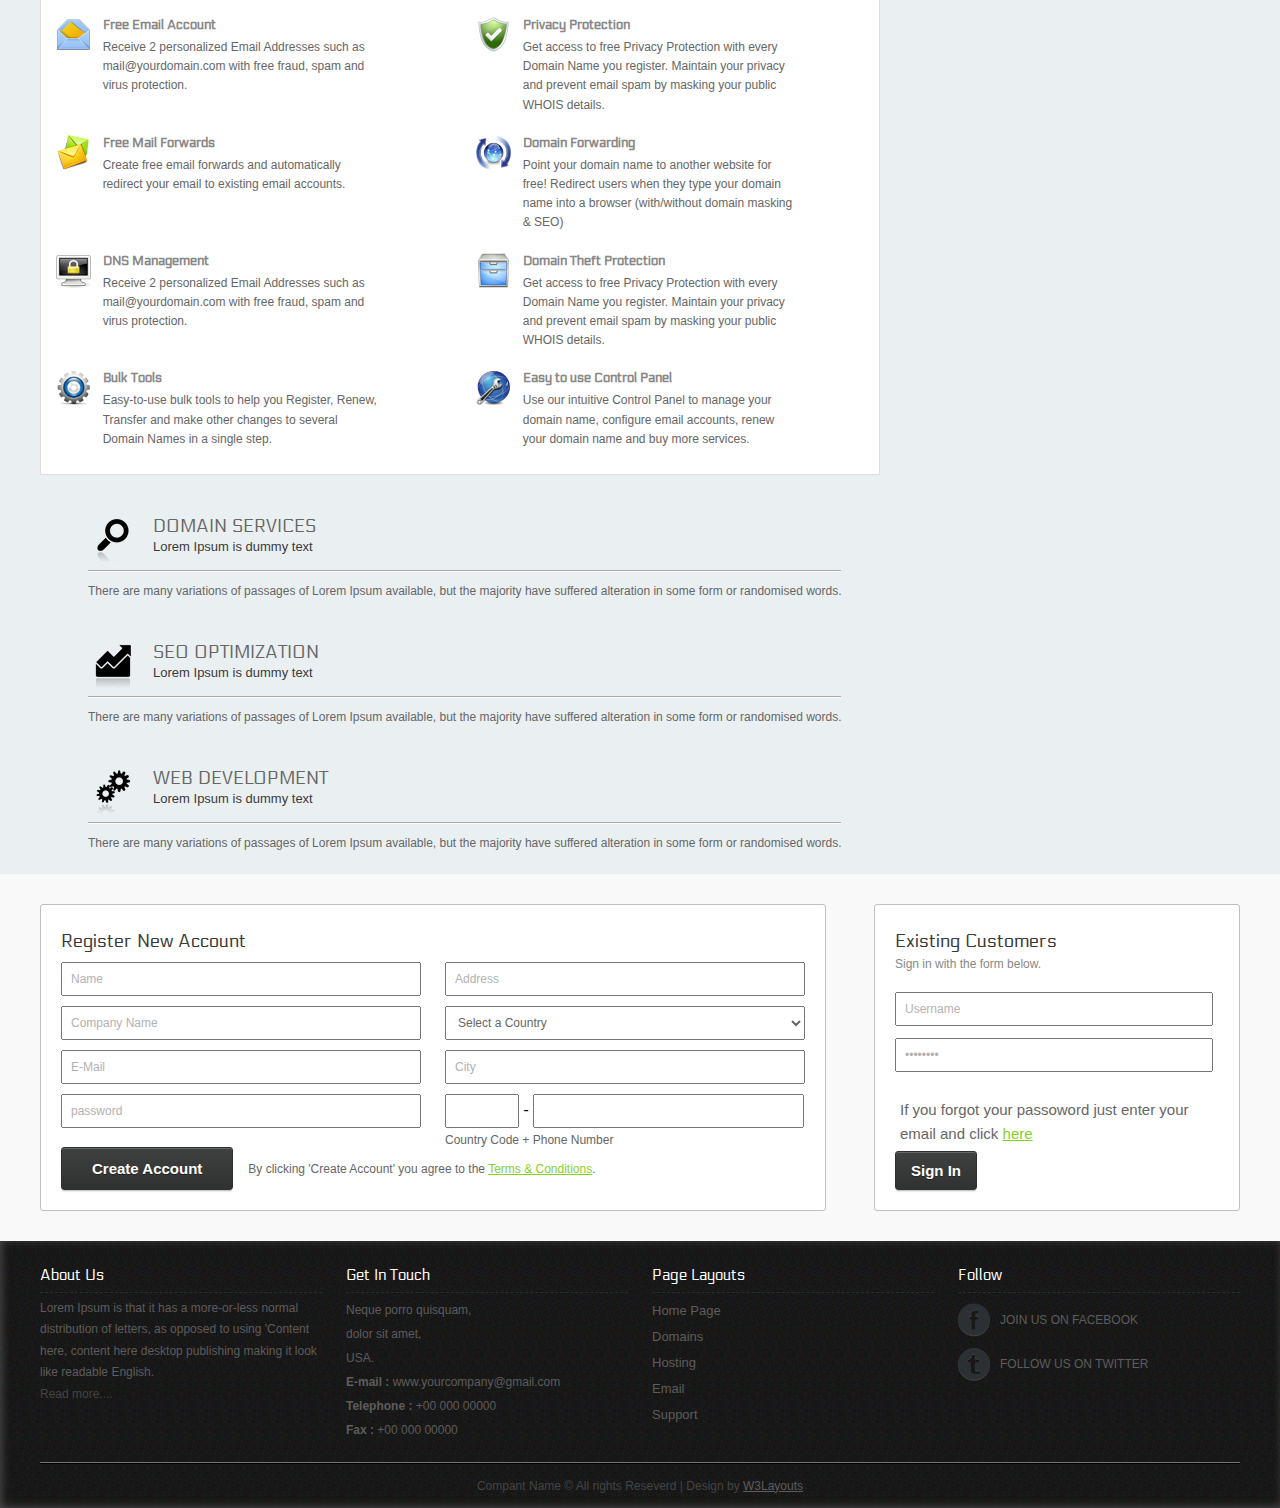
<file: hosting.html>
<!--A Design by W3layouts
Author: W3layout
Author URL: http://w3layouts.com
License: Creative Commons Attribution 3.0 Unported
License URL: http://creativecommons.org/licenses/by/3.0/
-->
<!DOCTYPE HTML>
<html>
<head>
<title>Free Quick Hosting Website Template | Web-Hosting :: w3layouts</title>
<meta http-equiv="Content-Type" content="text/html; charset=utf-8" />
<link href="css/style.css" rel="stylesheet" type="text/css" media="all"/>
<link href='http://fonts.googleapis.com/css?family=Electrolize' rel='stylesheet' type='text/css'>
<script type="text/javascript" src="js/jquery-1.7.2.min.js"></script>
<script type="text/javascript" src="js/move-top.js"></script>
<script type="text/javascript" src="js/easing.js"></script>
</head>
<body>
<div class="header">
       <div class="header_top">
       	 <div class="wrap">
			<div class="logo">
			     <a href="index.html"><img src="images/logo.png" alt="" /></a>
			</div>
				<div class="login_button">
					<div class="call">
						<p>Call Us Now : + 00 - 000 - 00000</p>
					</div>
					    <ul>
					   		 <li><img src="images/login.png" alt="" /><a href="#">Sign in</a></li> | 
					   		 <li><a href="#member">Login</a></li>
					    </ul>
				  </div>
  		<div class="clear"></div>
  	</div>
	</div>
   <div class="menu">
   	  <div class="wrap">
		<ul>
			<li class="icon1"><a href="index.html">Home</a></li>
			<li class="icon2"><a href="domains.html">Domains</a></li>
			<li class="icon3"><a href="hosting.html">Hosting</a></li>
			<li class="icon4"><a href="email.html">E-mail</a></li>
			<li class="icon5"><a href="support.html">Support</a></li>
		</ul>
                 </div>
	      </div>
   <div class="header_bottom">
   	<div class="wrap">
   	<div class="banner_data">
   		<h2>We Provide <br/><span>Hottest Deals </span><br/>for Coollest Price</h2>
    		<div class="features_list">
		                <ul>
		                   <li>Unlimited Bandwith, Space</li>
              			   <li>Reliable &amp; Secure</li>
              			   <li>Powered by cPanel / Plesk</li>
         					<li>Free Email included</li>
         					<li>99.9% Uptime Guarantee</li>
               			    <li>30 Day Money Back Guarantee</li>
      					</ul>
		            </div>
		            <div class="features_list_right">
		            	<p>Professional Web Hosting <br/><span>Start at <br/><span class="price">$.99<span>/m</span></span></span></p>
		            	<div class="buttons">
		            		<p><button class="grey">View Plans & Features</button> &nbsp;<button class="green">Singn Up Now</button></p>
		            	</div>
		            </div>
		           	<div class="clear"></div>
		    </div> 
			   	<div class="banner_img">
			   		<img src="images/header-img.png" alt="" />
			   	</div>
    	<div class="clear"></div>
   	</div>
  </div>
</div>
  <div class="main">
  	<div class="wrap">
  		<div class="support">
  			<div class="support_desc">
  				<h3>Standard Web Hosting</h3>
  				<p>It is a long established fact that a reader will be distracted by the readable content of a page when looking at its layout. The point of using Lorem Ipsum is that it has a more-or-less normal distribution of letters, as opposed to using 'Content here, content here', making it look like readable English. Many desktop publishing packages and web page editors now use Lorem Ipsum as their default model text.</p>
  				<div class="email-features">
  				<div class="features_list-1">
		                <ul>
		                   <li>Unlimited Bandwith, Space</li>
              			   <li>Reliable &amp; Secure</li>
              			   <li>Powered by cPanel / Plesk</li>         					
      					</ul>
		            </div>
		            <div class="features_list-2">
		                <ul>
         					<li>Free Email included</li>
         					<li>99.9% Uptime Guarantee</li>
               			    <li>30 Day Money Back Guarantee</li>
      					</ul>
		            </div>
		             <div class="features_list-3">
		                <ul>
		                   <li>Unlimited Bandwith, Space</li>
              			   <li>Reliable &amp; Secure</li>
              			   <li>Powered by cPanel / Plesk</li>
      					</ul>
		            </div>
		            <div class="clear"></div>	
		           </div>	          
  			</div>
  				<img src="images/hosting.png" alt="" />
  			<div class="clear"></div>
  		</div>
  		
  		<div class="plans">
  			<h3>Select Your Plan</h3>
  			 <div class="plans_table">
  			 	
  			 	<table width="100%" cellspacing="0" class="compare_plan">
				<thead>
   					<tr>
        				<th class="plans-list"><h3>Plan Features</h3></th>
        				<th class="plans-list"><h3>Basic Plan</h3><h4>$9<small>/month</small></h4></th>
        				<th class="plans-list"><h3>Economy Plan</h3><h4>$5<small>/month</small></h4></th>
        				<th class="plans-list"><h3>Deluxe Plan</h3><h4>$1<small>/month</small></h4></th>
        				<th class="plans-list"><h3>Unlimited Plan</h3><h4>$29<small>/month</small></h4></th>
    				</tr>
				</thead>
					<tfoot>
	    			<tr>
				        <td></td>
        				<td class="order_now"><a href="#register"><button>Order Now</button></a></td>
        				<td class="order_now"><a href="#register"><button>Order Now</button></a></td>
        				<td class="order_now"><a href="#register"><button>Order Now</button></a></td>
        				<td class="order_now"><a href="#register"><button >Order Now</button></a></td>
					</tr>
					</tfoot>				
   				<tbody>
   					<tr>
	        			<td class="plan_list_title">Web Space</td>
				        <td class="price_body">Unlimited</td>
				        <td class="price_body">Unlimited</td>
				        <td class="price_body">Unlimited</td>
			    	    <td class="price_body">Unlimited</td>
	    			</tr>
    				<tr>
        				<td class="plan_list_title">Bandwidth</td>
						<td class="price_body">Unlimited</td>
		        		<td class="price_body">Unlimited</td>
		        		<td class="price_body">Unlimited</td>
			        	<td class="price_body">Unlimited</td>
    				</tr>
    				<tr>
        				<td class="plan_list_title">Number of Websites</td>
			    	    <td class="price_body">1</td>
			        	<td class="price_body">Unlimited</td>
				        <td class="price_body">Unlimited</td>
				        <td class="price_body">Unlimited</td>
					</tr>
    				<tr>
			    	    <td class="plan_list_title">MySQL Databases</td>
			        	<td class="price_body">1</td>
				        <td class="price_body">Unlimited</td>
				        <td class="price_body">Unlimited</td>
						<td class="price_body">Unlimited</td>
    				</tr>
    				<tr>
        				<td class="plan_list_title">PHP5</td>
	        			<td class="price_body"><img src="images/tickmark-icon.png" alt="img"></td>
				        <td class="price_body"><img src="images/tickmark-icon.png" alt="img"></td>
        				<td class="price_body"><img src="images/tickmark-icon.png" alt="img"></td>
        				<td class="price_body"><img src="images/tickmark-icon.png" alt="img"></td>
    				</tr>
	    			<tr>
    	    			<td class="plan_list_title">E-mail</td>
        				<td class="price_body"><img src="images/icon-remove.png" alt="img"></td>
				        <td class="price_body"><img src="images/tickmark-icon.png" alt="img"></td>
			    	    <td class="price_body"><img src="images/tickmark-icon.png" alt="img"></td>
			        	<td class="price_body"><img src="images/tickmark-icon.png" alt="img"></td>
	    			</tr>
    				<tr>
        				<td class="plan_list_title">Wordpress Support</td>
				        <td class="price_body"><img src="images/icon-remove.png" alt="img"></td>
			    	    <td class="price_body"><img src="images/tickmark-icon.png" alt="img"></td>
			        	<td class="price_body"><img src="images/tickmark-icon.png" alt="img"></td>
	        			<td class="price_body"><img src="images/tickmark-icon.png" alt="img"></td>
    				</tr>
    				<tr>
        				<td class="plan_list_title">Sub Domains</td>
        				<td class="price_body">1</td>
			        	<td class="price_body">Unlimited</td>
				        <td class="price_body">Unlimited</td>
				        <td class="price_body">Unlimited</td>
    				</tr>
    				<tr>
        				<td class="plan_list_title">SSL Secure website access</td>
				    	<td class="price_body"><img src="images/tickmark-icon.png" alt="img"></td>
				        <td class="price_body"><img src="images/tickmark-icon.png" alt="img"></td>
				        <td class="price_body"><img src="images/tickmark-icon.png" alt="img"></td>
        				<td class="price_body"><img src="images/tickmark-icon.png" alt="img"></td>
    				</tr>
    				<tr>
        				<td class="plan_list_title">Dedicated IP</td>
				        <td class="price_body">$2/mo</td>
				        <td class="price_body">$2/mo</td>
				        <td class="price_body"><img src="images/tickmark-icon.png" alt="img"></td>
				        <td class="price_body"><img src="images/tickmark-icon.png" alt="img"></td>
    				</tr>
				</tbody></table>
  			 	
  			 </div> 			 
         </div>			     		   
  		</div>	
  		<div class="content_data">
     	<div class="wrap">
     	<div class="content">    		
     	<div class="services">
     		<div class="services_list">
				 <div class="services_grid1">	
					  <div class="services_img">
							<img src="images/service_1.png" alt="" />
					   </div>
							<div class="services_desc">
								<h4>Free Email Account</h4>
								<p>Receive 2 personalized Email Addresses such as mail@yourdomain.com with free fraud, spam and virus protection.</p>
							</div>
					<div class="clear"></div>
				</div>
					<div class="services_grid2">	
						   <div class="services_img">
									<img src="images/service_2.png" alt="" />
							</div>
									<div class="services_desc">
										<h4>Privacy Protection</h4>
										<p>Get access to free Privacy Protection with every Domain Name you register. Maintain your privacy and prevent email spam by masking your public WHOIS details.</p>
									</div>
							<div class="clear"></div>
					  </div>
				  <div class="clear"></div>
			</div>
			    	<div class="services_list">
				 <div class="services_grid1">	
					  <div class="services_img">
							<img src="images/service_3.png" alt="" />
					   </div>
							<div class="services_desc">
								<h4>Free Mail Forwards</h4>
								<p>Create free email forwards and automatically redirect your email to existing email accounts.</p>
							</div>
					<div class="clear"></div>
				</div>
					<div class="services_grid2">	
						   <div class="services_img">
									<img src="images/service_4.png" alt="" />
							</div>
									<div class="services_desc">
											<h4>Domain Forwarding</h4>
											<p>Point your domain name to another website for free! Redirect users when they type your domain name into a browser (with/without domain masking &amp; SEO)</p>
										</div>
							<div class="clear"></div>
					  </div>
				  <div class="clear"></div>
			</div>
			<div class="services_list">
				 <div class="services_grid1">	
					  <div class="services_img">
							<img src="images/dns-management.png" alt="" />
					   </div>
							<div class="services_desc">
								<h4>DNS Management</h4>
								<p>Receive 2 personalized Email Addresses such as mail@yourdomain.com with free fraud, spam and virus protection.</p>
							</div>
					<div class="clear"></div>
				</div>
					<div class="services_grid2">	
						   <div class="services_img">
									<img src="images/domain-theft.png" alt="" />
							</div>
									<div class="services_desc">
										<h4>Domain Theft Protection</h4>
										<p>Get access to free Privacy Protection with every Domain Name you register. Maintain your privacy and prevent email spam by masking your public WHOIS details.</p>
									</div>
							<div class="clear"></div>
					  </div>
				  <div class="clear"></div>
			</div>
			 <div class="services_list">
				  <div class="services_grid1">	
					<div class="services_img">
						<img src="images/service_5.png" alt="" />
					</div>
						<div class="services_desc">
							<h4>Bulk Tools</h4>
							<p>Easy-to-use bulk tools to help you Register, Renew, Transfer and make other changes to several Domain Names in a single step.</p>
						</div>
					<div class="clear"></div>
				</div>
						<div class="services_grid2">	
							  <div class="services_img">
								  <img src="images/service_6.png" alt="" />
							  </div>
									<div class="services_desc">
										<h4>Easy to use Control Panel</h4>
										<p>Use our intuitive Control Panel to manage your domain name, configure email accounts, renew your domain name and buy more services.</p>
									</div>
							   <div class="clear"></div>
					      </div>
				   <div class="clear"></div>
			</div>
     	</div>
     	</div>
     	<div class="sidebar">
     		<div class="sidebar_top">
     		<img src="images/domain_search.png" alt="" />
     		<div class="sidebar_heading">
     		<h4>Domain Services</h4>
     		<p><span>Lorem Ipsum is dummy text</span></p>
     		</div>
     		<div class="clear"></div>
     		<div class="sidebar_desc">
     		<p>There are many variations of passages of Lorem Ipsum available, but the majority have suffered alteration in some form or randomised words.</p>
     	    </div>
     	   </div>
     	       <div class="sidebar_top">
     		<img src="images/seo.png" alt="" />
     		<div class="sidebar_heading">
     		<h4>Seo Optimization</h4>
     		<p><span>Lorem Ipsum is dummy text</span></p>
     		</div>
     		<div class="clear"></div>
     		<div class="sidebar_desc">
     		<p>There are many variations of passages of Lorem Ipsum available, but the majority have suffered alteration in some form or randomised words.</p>
     	    </div>
     	   </div>
     	         <div class="sidebar_top">
     		<img src="images/web.png" alt="" />
     		<div class="sidebar_heading">
     		<h4>Web Development</h4>
     		<p><span>Lorem Ipsum is dummy text</span></p>
     		</div>
     		<div class="clear"></div>
     		<div class="sidebar_desc">
     		<p>There are many variations of passages of Lorem Ipsum available, but the majority have suffered alteration in some form or randomised words.</p>
     	    </div>
     	   </div>
          	</div>
     	  <div class="clear"></div>
     </div>
    </div>	
    <div class="content_bottom">
	<div class="wrap">
    	<div class="register_account">
    		<h3>Register New Account</h3>
    		<form id="register">
		   			 <table>
		   				<tbody><tr><td><div><input type="text" value="Name"></div>
		    			<div><input type="text" value="Company Name "></div>
		    			<div><input type="text" value="E-Mail "></div>
		    			<div><input type="text" value="password"></div>
		    			 </td>
		    			<td><div><input type="text" value="Address"></div>
		    			<div><select id="country" name="country" onchange="change_country(this.value)" class="frm-field required">
		            <option value="null">Select a Country</option>         
		            <option value="AX">Åland Islands</option>
		            <option value="AF">Afghanistan</option>
		            <option value="AL">Albania</option>
		            <option value="DZ">Algeria</option>
		            <option value="AS">American Samoa</option>
		            <option value="AD">Andorra</option>
		            <option value="AO">Angola</option>
		            <option value="AI">Anguilla</option>
		            <option value="AQ">Antarctica</option>
		            <option value="AG">Antigua And Barbuda</option>
		            <option value="AR">Argentina</option>
		            <option value="AM">Armenia</option>
		            <option value="AW">Aruba</option>
		            <option value="AU">Australia</option>
		            <option value="AT">Austria</option>
		            <option value="AZ">Azerbaijan</option>
		            <option value="BS">Bahamas</option>
		            <option value="BH">Bahrain</option>
		            <option value="BD">Bangladesh</option>
		            <option value="BB">Barbados</option>
		            <option value="BY">Belarus</option>
		            <option value="BE">Belgium</option>
		            <option value="BZ">Belize</option>
		            <option value="BJ">Benin</option>
		            <option value="BM">Bermuda</option>
		            <option value="BT">Bhutan</option>
		            <option value="BO">Bolivia</option>
		            <option value="BA">Bosnia and Herzegovina</option>
		            <option value="BW">Botswana</option>
		            <option value="BV">Bouvet Island</option>
		            <option value="BR">Brazil</option>
		            <option value="IO">British Indian Ocean Territory</option>
		            <option value="BN">Brunei</option>
		            <option value="BG">Bulgaria</option>
		            <option value="BF">Burkina Faso</option>
		            <option value="BI">Burundi</option>
		            <option value="KH">Cambodia</option>
		            <option value="CM">Cameroon</option>
		            <option value="CA">Canada</option>
		            <option value="CV">Cape Verde</option>
		            <option value="KY">Cayman Islands</option>
		            <option value="CF">Central African Republic</option>
		            <option value="TD">Chad</option>
		            <option value="CL">Chile</option>
		            <option value="CN">China</option>
		            <option value="CX">Christmas Island</option>
		            <option value="CC">Cocos (Keeling) Islands</option>
		            <option value="CO">Colombia</option>
		            <option value="KM">Comoros</option>
		            <option value="CG">Congo</option>
		            <option value="CD">Congo, Democractic Republic</option>
		            <option value="CK">Cook Islands</option>
		            <option value="CR">Costa Rica</option>
		            <option value="CI">Cote D'Ivoire (Ivory Coast)</option>
		            <option value="HR">Croatia (Hrvatska)</option>
		            <option value="CU">Cuba</option>
		            <option value="CY">Cyprus</option>
		            <option value="CZ">Czech Republic</option>
		            <option value="DK">Denmark</option>
		            <option value="DJ">Djibouti</option>
		            <option value="DM">Dominica</option>
		            <option value="DO">Dominican Republic</option>
		            <option value="TP">East Timor</option>
		            <option value="EC">Ecuador</option>
		            <option value="EG">Egypt</option>
		            <option value="SV">El Salvador</option>
		            <option value="GQ">Equatorial Guinea</option>
		            <option value="ER">Eritrea</option>
		            <option value="EE">Estonia</option>
		            <option value="ET">Ethiopia</option>
		            <option value="FK">Falkland Islands (Islas Malvinas)</option>
		            <option value="FO">Faroe Islands</option>
		            <option value="FJ">Fiji Islands</option>
		            <option value="FI">Finland</option>
		            <option value="FR">France</option>
		            <option value="FX">France, Metropolitan</option>
		            <option value="GF">French Guiana</option>
		            <option value="PF">French Polynesia</option>
		            <option value="TF">French Southern Territories</option>
		            <option value="GA">Gabon</option>
		            <option value="GM">Gambia, The</option>
		            <option value="GE">Georgia</option>
		            <option value="DE">Germany</option>
		            <option value="GH">Ghana</option>
		            <option value="GI">Gibraltar</option>
		            <option value="GR">Greece</option>
		            <option value="GL">Greenland</option>
		            <option value="GD">Grenada</option>
		            <option value="GP">Guadeloupe</option>
		            <option value="GU">Guam</option>
		            <option value="GT">Guatemala</option>
		            <option value="GG">Guernsey</option>
		            <option value="GN">Guinea</option>
		            <option value="GW">Guinea-Bissau</option>
		            <option value="GY">Guyana</option>
		            <option value="HT">Haiti</option>
		            <option value="HM">Heard and McDonald Islands</option>
		            <option value="HN">Honduras</option>
		            <option value="HK">Hong Kong S.A.R.</option>
		            <option value="HU">Hungary</option>
		            <option value="IS">Iceland</option>
		            <option value="IN">India</option>
		            <option value="ID">Indonesia</option>
		            <option value="IR">Iran</option>
		            <option value="IQ">Iraq</option>
		            <option value="IE">Ireland</option>
		            <option value="IM">Isle of Man</option>
		            <option value="IL">Israel</option>
		            <option value="IT">Italy</option>
		            <option value="JM">Jamaica</option>
		            <option value="JP">Japan</option>
		            <option value="JE">Jersey</option>
		            <option value="JO">Jordan</option>
		            <option value="KZ">Kazakhstan</option>
		            <option value="KE">Kenya</option>
		            <option value="KI">Kiribati</option>
		            <option value="KR">Korea</option>
		            <option value="KP">Korea, North</option>
		            <option value="KW">Kuwait</option>
		            <option value="KG">Kyrgyzstan</option>
		            <option value="LA">Laos</option>
		            <option value="LV">Latvia</option>
		            <option value="LB">Lebanon</option>
		            <option value="LS">Lesotho</option>
		            <option value="LR">Liberia</option>
		            <option value="LY">Libya</option>
		            <option value="LI">Liechtenstein</option>
		            <option value="LT">Lithuania</option>
		            <option value="LU">Luxembourg</option>
		            <option value="MO">Macau S.A.R.</option>
		            <option value="MK">Macedonia</option>
		            <option value="MG">Madagascar</option>
		            <option value="MW">Malawi</option>
		            <option value="MY">Malaysia</option>
		            <option value="MV">Maldives</option>
		            <option value="ML">Mali</option>
		            <option value="MT">Malta</option>
		            <option value="MH">Marshall Islands</option>
		            <option value="MQ">Martinique</option>
		            <option value="MR">Mauritania</option>
		            <option value="MU">Mauritius</option>
		            <option value="YT">Mayotte</option>
		            <option value="MX">Mexico</option>
		            <option value="FM">Micronesia</option>
		            <option value="MD">Moldova</option>
		            <option value="MC">Monaco</option>
		            <option value="MN">Mongolia</option>
		            <option value="ME">Montenegro</option>
		            <option value="MS">Montserrat</option>
		            <option value="MA">Morocco</option>
		            <option value="MZ">Mozambique</option>
		            <option value="MM">Myanmar</option>
		            <option value="NA">Namibia</option>
		            <option value="NR">Nauru</option>
		            <option value="NP">Nepal</option>
		            <option value="NL">Netherlands</option>
		            <option value="AN">Netherlands Antilles</option>
		            <option value="NC">New Caledonia</option>
		            <option value="NZ">New Zealand</option>
		            <option value="NI">Nicaragua</option>
		            <option value="NE">Niger</option>
		            <option value="NG">Nigeria</option>
		            <option value="NU">Niue</option>
		            <option value="NF">Norfolk Island</option>
		            <option value="MP">Northern Mariana Islands</option>
		            <option value="NO">Norway</option>
		            <option value="OM">Oman</option>
		            <option value="PK">Pakistan</option>
		            <option value="PW">Palau</option>
		            <option value="PS">Palestinian Territory, Occupied</option>
		            <option value="PA">Panama</option>
		            <option value="PG">Papua new Guinea</option>
		            <option value="PY">Paraguay</option>
		            <option value="PE">Peru</option>
		            <option value="PH">Philippines</option>
		            <option value="PN">Pitcairn Island</option>
		            <option value="PL">Poland</option>
		            <option value="PT">Portugal</option>
		            <option value="PR">Puerto Rico</option>
		            <option value="QA">Qatar</option>
		            <option value="RE">Reunion</option>
		            <option value="RO">Romania</option>
		            <option value="RU">Russia</option>
		            <option value="RW">Rwanda</option>
		            <option value="SH">Saint Helena</option>
		            <option value="KN">Saint Kitts And Nevis</option>
		            <option value="LC">Saint Lucia</option>
		            <option value="PM">Saint Pierre and Miquelon</option>
		            <option value="VC">Saint Vincent And The Grenadines</option>
		            <option value="WS">Samoa</option>
		            <option value="SM">San Marino</option>
		            <option value="ST">Sao Tome and Principe</option>
		            <option value="SA">Saudi Arabia</option>
		            <option value="SN">Senegal</option>
		            <option value="RS">Serbia</option>
		            <option value="SC">Seychelles</option>
		            <option value="SL">Sierra Leone</option>
		            <option value="SG">Singapore</option>
		            <option value="SX">Sint Maarten</option>
		            <option value="SK">Slovakia</option>
		            <option value="SI">Slovenia</option>
		            <option value="SB">Solomon Islands</option>
		            <option value="SO">Somalia</option>
		            <option value="ZA">South Africa</option>
		            <option value="GS">South Georgia And The South Sandwich Islands</option>
		            <option value="ES">Spain</option>
		            <option value="LK">Sri Lanka</option>
		            <option value="SD">Sudan</option>
		            <option value="SR">Suriname</option>
		            <option value="SJ">Svalbard And Jan Mayen Islands</option>
		            <option value="SZ">Swaziland</option>
		            <option value="SE">Sweden</option>
		            <option value="CH">Switzerland</option>
		            <option value="SY">Syria</option>
		            <option value="TW">Taiwan</option>
		            <option value="TJ">Tajikistan</option>
		            <option value="TZ">Tanzania</option>
		            <option value="TH">Thailand</option>
		            <option value="TL">Timor-Leste</option>
		            <option value="TG">Togo</option>
		            <option value="TK">Tokelau</option>
		            <option value="TO">Tonga</option>
		            <option value="TT">Trinidad And Tobago</option>
		            <option value="TN">Tunisia</option>
		            <option value="TR">Turkey</option>
		            <option value="TM">Turkmenistan</option>
		            <option value="TC">Turks And Caicos Islands</option>
		            <option value="TV">Tuvalu</option>
		            <option value="UG">Uganda</option>
		            <option value="UA">Ukraine</option>
		            <option value="AE">United Arab Emirates</option>
		            <option value="GB">United Kingdom</option>
		            <option value="US">United States</option>
		            <option value="UM">United States Minor Outlying Islands</option>
		            <option value="UY">Uruguay</option>
		            <option value="UZ">Uzbekistan</option>
		            <option value="VU">Vanuatu</option>
		            <option value="VA">Vatican City State (Holy See)</option>
		            <option value="VE">Venezuela</option>
		            <option value="VN">Vietnam</option>
		            <option value="VG">Virgin Islands (British)</option>
		            <option value="VI">Virgin Islands (US)</option>
		            <option value="WF">Wallis And Futuna Islands</option>
		            <option value="EH">WESTERN SAHARA</option>
		            <option value="YE">Yemen</option>
		            <option value="ZM">Zambia</option>
		            <option value="ZW">Zimbabwe</option>
		         </select></div>		        
		          <div><input type="text" value="City "></div>
		           <div>
		          	<input type="text" value="" class="code"> - <input type="text" value="" class="number">
		          		<p>Country Code + Phone Number</p>
		          </div>
		    	</td>
		    </tr> 
		    </tbody></table> 
		   <div class="search"><button class="grey">Create Account</button></div>
		    <p class="terms">By clicking 'Create Account' you agree to the <a href="#">Terms &amp; Conditions</a>.</p>
		    <div class="clear"></div>
		    </form>
    	</div>
    	
        <div class="login_panel">
        	<h3>Existing Customers</h3>
        	<p>Sign in with the form below.</p>
        	<form action="hello" method="get" id="member">
                	<input name="Domain" type="text" value="Username" class="field">
                    <input name="Domain" type="password" value="Password" class="field">
                 </form>
                 <p class="note">If you forgot your passoword just enter your email and click <a href="#">here</a></p>
                    <div class="buttons"><div><button class="grey">Sign In</button></div></div>
                    </div>
       <div class="clear"></div>
    </div>
  </div>
     </div>
 <div class="footer">
   	  <div class="wrap">
   	    <div class="footer_grides">
				<div class="footer_grid2" style="padding:0px">
					<h3>About Us</h3>
					<p>Lorem Ipsum is that it has a more-or-less normal distribution of letters, as opposed to using 'Content here, content here desktop publishing making it look like readable English.<br><a href="#">Read more....</a></p>
				</div>
				<div class="footer_grid1">	
						<h3>Get In Touch</h3>
							<div class="address">
							<ul>
						  	  <li>Neque porro quisquam,</li>
						  	  <li>dolor sit amet,</li>
						  	   <li>USA.</li>
						  	 <li><span>E-mail :</span> www.yourcompany@gmail.com</li>
						  	 <li><span>Telephone :</span> +00 000 00000</li>
						  	 <li><span>Fax :</span> +00 000 00000</li>
						  </ul>
					  	</div>
			          </div>
				<div class="footer_grid3">
					<h3>Page Layouts</h3>
						<div class="f_menu">
							   <ul>
						            <li><a href="index.html">Home Page</a></li>
						     		<li><a href="domains.html">Domains</a></li>
						     		<li><a href="hosting.html">Hosting</a></li>
						     		<li><a href="email.html">Email</a></li>						     		
						     		<li><a href="support.html">Support</a></li>
						   	   </ul>

						</div>
				</div>
		<div class="footer_grid4">
			<h3>Follow</h3>
				<div class="img_list">
				    <ul>
					     <li><img src="images/facebook.png" alt="" /><a href="#">Join Us on Facebook</a></li>
					     <li><img src="images/twitter.png" alt="" /><a href="#">Follow Us on Twitter</a></li>
				    </ul>
				</div>
		 </div>
	 <div class="clear"></div>
  </div>
		 <div class="copy_right">
				<p>Compant Name © All rights Reseverd | Design by  <a href="http://w3layouts.com">W3Layouts</a> </p>
		   </div>
	 </div>
  </div>
  <script type="text/javascript">
		$(document).ready(function() {
			/*
			var defaults = {
	  			containerID: 'toTop', // fading element id
				containerHoverID: 'toTopHover', // fading element hover id
				scrollSpeed: 1200,
				easingType: 'linear' 
	 		};
			*/
			
			$().UItoTop({ easingType: 'easeOutQuart' });
			
		});
	</script>
  <a href="#" id="toTop" style="display: inline;">To Top</a>
</body>
</html>
</file>
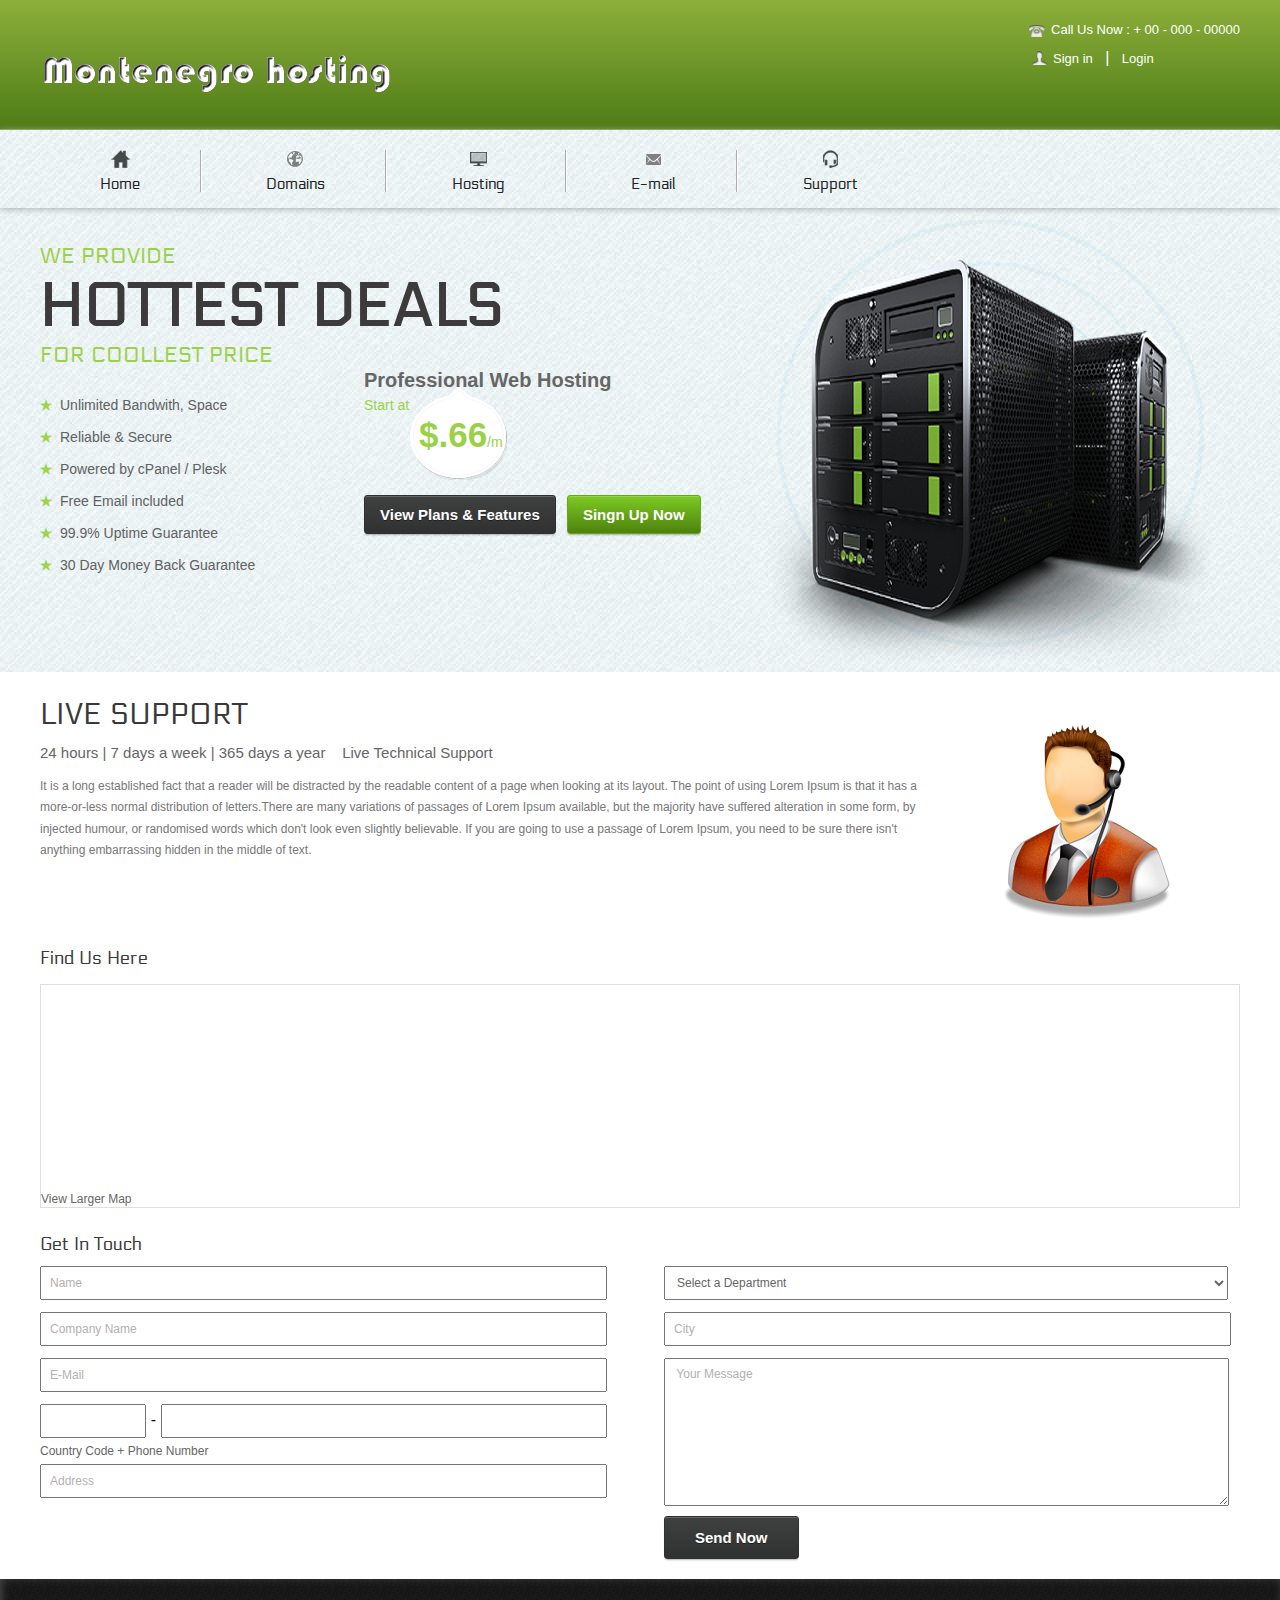
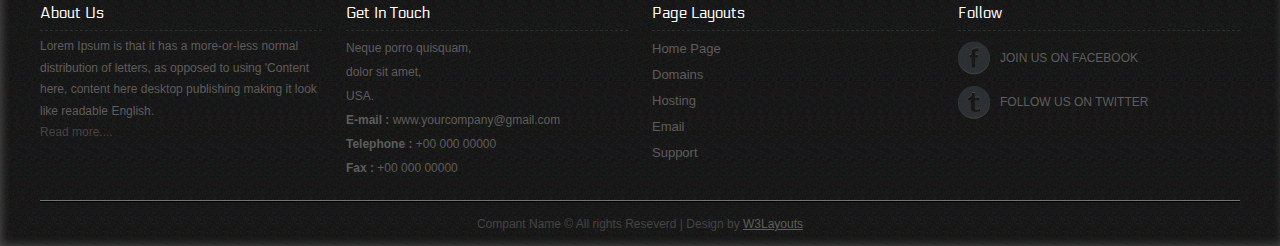
<file: support.html>
<!--A Design by W3layouts
Author: W3layout
Author URL: http://w3layouts.com
License: Creative Commons Attribution 3.0 Unported
License URL: http://creativecommons.org/licenses/by/3.0/
-->
<!DOCTYPE HTML>
<html>
<head>
<title>Free Quick Hosting Website Template | Support :: w3layouts</title>
<meta http-equiv="Content-Type" content="text/html; charset=utf-8" />
<link href="css/style.css" rel="stylesheet" type="text/css" media="all"/>
<link href='http://fonts.googleapis.com/css?family=Electrolize' rel='stylesheet' type='text/css'>
<script type="text/javascript" src="js/jquery-1.7.2.min.js"></script>
<script type="text/javascript" src="js/move-top.js"></script>
<script type="text/javascript" src="js/easing.js"></script>
</head>
<body>
<div class="header">
       <div class="header_top">
       	 <div class="wrap">
			<div class="logo">
			     <a href="index.html"><img src="images/logo.png" alt="" /></a>
			</div>
				<div class="login_button">
					<div class="call">
						<p>Call Us Now : + 00 - 000 - 00000</p>
					</div>
					    <ul>
					   		 <li><img src="images/login.png" alt="" /><a href="#">Sign in</a></li> | 
					   		 <li><a href="#member">Login</a></li>
					    </ul>
				  </div>
  		<div class="clear"></div>
  	</div>
	</div>
   <div class="menu">
   	  <div class="wrap">
		<ul>
			<li class="icon1"><a href="index.html">Home</a></li>
			<li class="icon2"><a href="domains.html">Domains</a></li>
			<li class="icon3"><a href="hosting.html">Hosting</a></li>
			<li class="icon4"><a href="email.html">E-mail</a></li>
			<li class="icon5"><a href="support.html">Support</a></li>
		</ul>
                 </div>
	      </div>
   <div class="header_bottom">
   	<div class="wrap">
   	<div class="banner_data">
   		<h2>We Provide <br/><span>Hottest Deals </span><br/>for Coollest Price</h2>
    		<div class="features_list">
		                <ul>
		                   <li>Unlimited Bandwith, Space</li>
              			   <li>Reliable &amp; Secure</li>
              			   <li>Powered by cPanel / Plesk</li>
         					<li>Free Email included</li>
         					<li>99.9% Uptime Guarantee</li>
               			    <li>30 Day Money Back Guarantee</li>
      					</ul>
		            </div>
		            <div class="features_list_right">
		            	<p>Professional Web Hosting <br/><span>Start at <br/><span class="price">$.66<span>/m</span></span></span></p>
		            	<div class="buttons">
		            		<p><button class="grey">View Plans & Features</button> &nbsp;<button class="green">Singn Up Now</button></p>
		            	</div>
		            </div>
		           	<div class="clear"></div>
		    </div> 
			   	<div class="banner_img">
			   	     <img src="images/header-img.png" alt="" />
			   	</div>
    	<div class="clear"></div>
   	</div>
  </div>
</div>
  <div class="main">
  	<div class="wrap">
  		<div class="support">
  			<div class="support_desc">
  				<h3>Live Support</h3>
  				<p><span>24 hours | 7 days a week | 365 days a year &nbsp;&nbsp; Live Technical Support</span></p>
  				<p> It is a long established fact that a reader will be distracted by the readable content of a page when looking at its layout. The point of using Lorem Ipsum is that it has a more-or-less normal distribution of letters.There are many variations of passages of Lorem Ipsum available, but the majority have suffered alteration in some form, by injected humour, or randomised words which don't look even slightly believable. If you are going to use a passage of Lorem Ipsum, you need to be sure there isn't anything embarrassing hidden in the middle of text.</p>
  			</div>
  				<img src="images/contact.png" alt="" />
  			<div class="clear"></div>
  		</div>
  		<div class="map">
  			<h3>Find Us Here</h3>
  			<div class="frame">
  			<iframe width="100%" height="200" frameborder="0" scrolling="no" marginheight="0" marginwidth="0" src="http://maps.google.co.in/maps?f=q&amp;source=s_q&amp;hl=en&amp;geocode=&amp;q=Eiffel+Tower,+Avenue+Anatole+France,+Paris,+France&amp;aq=0&amp;oq=efill+tower&amp;sll=14.426112,79.975626&amp;sspn=0.106732,0.209255&amp;ie=UTF8&amp;hq=Eiffel+Tower,+Avenue+Anatole+France,+Paris,+France&amp;t=m&amp;ll=48.858278,2.294254&amp;spn=0.014682,0.032015&amp;output=embed"></iframe><br /><small><a href="http://maps.google.co.in/maps?f=q&amp;source=embed&amp;hl=en&amp;geocode=&amp;q=Eiffel+Tower,+Avenue+Anatole+France,+Paris,+France&amp;aq=0&amp;oq=efill+tower&amp;sll=14.426112,79.975626&amp;sspn=0.106732,0.209255&amp;ie=UTF8&amp;hq=Eiffel+Tower,+Avenue+Anatole+France,+Paris,+France&amp;t=m&amp;ll=48.858278,2.294254&amp;spn=0.014682,0.032015" style="color:#666;font-size:12px;text-align:left">View Larger Map</a></small>
               </div>  		
  		</div>
  		<div class="feedback">
  			<h3>Get In Touch</h3>
  			  <div class="form-1">
  			  	<form>
  			  	   <input type="text" value="Name">
  			  	   <input type="text" value="Company Name ">
  			  	   <input type="text" value="E-Mail ">
		          	<input type="text" value="" class="code"> - <input type="text" value="" class="number">
		          			<p>Country Code + Phone Number</p>
		          <input type="text" value="Address">  			  		
  			  </form>
  			  	</div>
  			  	<div class="form-2">
  			  		<form>
  			  			<select id="department" name="department">
		            			<option value="null">Select a Department</option>         
		           			    <option value="AX">Sales</option>
		            			<option value="AF">Billing</option>	
					            <option value="AF">Techinical</option>			           
		         			</select>
		         <input type="text" value="City">
  			  				<textarea> Your Message </textarea>         
  			  	</form>
  			  <div class="search"><button class="grey">Send Now</button></div>
  			  	</div> 
  			 <div class="clear"></div> 			     		   
  		</div>		
  	</div>
     </div>
 <div class="footer">
   	  <div class="wrap">
   	    <div class="footer_grides">
				<div class="footer_grid2" style="padding:0px">
					<h3>About Us</h3>
					<p>Lorem Ipsum is that it has a more-or-less normal distribution of letters, as opposed to using 'Content here, content here desktop publishing making it look like readable English.<br><a href="#">Read more....</a></p>
				</div>
				<div class="footer_grid1">	
						<h3>Get In Touch</h3>
							<div class="address">
							<ul>
						  	  <li>Neque porro quisquam,</li>
						  	  <li>dolor sit amet,</li>
						  	   <li>USA.</li>
						  	 <li><span>E-mail :</span> www.yourcompany@gmail.com</li>
						  	 <li><span>Telephone :</span> +00 000 00000</li>
						  	 <li><span>Fax :</span> +00 000 00000</li>
						  </ul>
					  	</div>
			          </div>
				<div class="footer_grid3">
					<h3>Page Layouts</h3>
						<div class="f_menu">
					          <ul>
						            <li><a href="index.html">Home Page</a></li>
						     		<li><a href="domains.html">Domains</a></li>
						     		<li><a href="hosting.html">Hosting</a></li>
						     		<li><a href="email.html">Email</a></li>						     		
						     		<li><a href="support.html">Support</a></li>
						   	   </ul>
						</div>
				</div>
		<div class="footer_grid4">
			<h3>Follow</h3>
				<div class="img_list">
				    <ul>
					     <li><img src="images/facebook.png" alt="" /><a href="#">Join Us on Facebook</a></li>
					     <li><img src="images/twitter.png" alt="" /><a href="#">Follow Us on Twitter</a></li>
				    </ul>
				</div>
		 </div>
	 <div class="clear"></div>
  </div>
		 <div class="copy_right">
				<p>Compant Name © All rights Reseverd | Design by  <a href="http://w3layouts.com">W3Layouts</a> </p>
		   </div>
	 </div>
  </div>
  <script type="text/javascript">
		$(document).ready(function() {
			/*
			var defaults = {
	  			containerID: 'toTop', // fading element id
				containerHoverID: 'toTopHover', // fading element hover id
				scrollSpeed: 1200,
				easingType: 'linear' 
	 		};
			*/
			
			$().UItoTop({ easingType: 'easeOutQuart' });
			
		});
	</script>
  <a href="#" id="toTop" style="display: inline;">To Top</a>
</body>
</html>
</file>
<file: css/style.css>
/*
Author: W3layouts
Author URL: http://w3layouts.com
License: Creative Commons Attribution 3.0 Unported
License URL: http://creativecommons.org/licenses/by/3.0/
*/
 /* reset */
html,body,div,span,applet,object,iframe,h1,h2,h3,h4,h5,h6,p,blockquote,pre,a,abbr,acronym,address,big,cite,code,del,dfn,em,img,ins,kbd,q,s,samp,small,strike,strong,sub,sup,tt,var,b,u,i,dl,dt,dd,ol,nav ul,nav li,fieldset,form,label,legend,table,caption,tbody,tfoot,thead,tr,th,td,article,aside,canvas,details,embed,figure,figcaption,footer,header,hgroup,menu,nav,output,ruby,section,summary,time,mark,audio,video{margin:0;padding:0;border:0;font-size:100%;font:inherit;vertical-align:baseline;}
article, aside, details, figcaption, figure,footer, header, hgroup, menu, nav, section {display: block;}
ol,ul{list-style:none;margin:0;padding:0;}
blockquote,q{quotes:none;}
blockquote:before,blockquote:after,q:before,q:after{content:'';content:none;}
table{border-collapse:collapse;border-spacing:0;}
/* start editing from here */
a{text-decoration:none;}
.txt-rt{text-align:right;}/* text align right */
.txt-lt{text-align:left;}/* text align left */
.txt-center{text-align:center;}/* text align center */
.float-rt{float:right;}/* float right */
.float-lt{float:left;}/* float left */
.clear{clear:both;}/* clear float */
.pos-relative{position:relative;}/* Position Relative */
.pos-absolute{position:absolute;}/* Position Absolute */
.vertical-base{	vertical-align:baseline;}/* vertical align baseline */
.vertical-top{	vertical-align:top;}/* vertical align top */
.underline{	padding-bottom:5px;	border-bottom: 1px solid #eee; margin:0 0 20px 0;}/* Add 5px bottom padding and a underline */
nav.vertical ul li{	display:block;}/* vertical menu */
nav.horizontal ul li{	display: inline-block;}/* horizontal menu */
img{max-width:100%;}
/*end reset*/
body{
	font-family:Arial, Helvetica, sans-serif;
	transition:all .2s linear;
	-moz-transition:all .2s linear;/* firefox */
	-webkit-transition:all .2s linear; /* safari and chrome */
	-o-transition:all .2s linear; /* opera */
	-ms-transition:all .2s linear;
}
.wrap{
	width:1200px;
	margin:0 auto;
	padding:0 30px;
}
.header{
	background:url(../images/header_banner_bg.jpg);
}
.header_top{
	border-bottom: 1px solid rgba(119, 192, 9, 0.25);
	background: #f6f8f9;
	background: -moz-linear-gradient(top,  #f6f8f9 0%, #89af2f 0%, #8daf3b 0%, #8daf3b 0%, #4e7c16 100%, #508217 100%, #498406 100%, #f5f7f9 100%);
	background: -webkit-gradient(linear, left top, left bottom, color-stop(0%,#f6f8f9), color-stop(0%,#89af2f), color-stop(0%,#8daf3b), color-stop(0%,#8daf3b), color-stop(100%,#4e7c16), color-stop(100%,#508217), color-stop(100%,#498406), color-stop(100%,#f5f7f9));
	background: -webkit-linear-gradient(top,  #f6f8f9 0%,#89af2f 0%,#8daf3b 0%,#8daf3b 0%,#4e7c16 100%,#508217 100%,#498406 100%,#f5f7f9 100%);
	background: -o-linear-gradient(top,  #f6f8f9 0%,#89af2f 0%,#8daf3b 0%,#8daf3b 0%,#4e7c16 100%,#508217 100%,#498406 100%,#f5f7f9 100%);
	background: -ms-linear-gradient(top,  #f6f8f9 0%,#89af2f 0%,#8daf3b 0%,#8daf3b 0%,#4e7c16 100%,#508217 100%,#498406 100%,#f5f7f9 100%);
	background: linear-gradient(to bottom,  #f6f8f9 0%,#89af2f 0%,#8daf3b 0%,#8daf3b 0%,#4e7c16 100%,#508217 100%,#498406 100%,#f5f7f9 100%);
	filter: progid:DXImageTransform.Microsoft.gradient( startColorstr='#f6f8f9', endColorstr='#f5f7f9',GradientType=0 );
}
.logo{
	float:left;
	padding-top:15px;
}
.login_button{
	float:right;
	margin:20px 0px;
    color:#FFF;
}
.call p{
	background:url(../images/phone.png) no-repeat 0 2px;
	padding:2px 0 2px 22px;
	font-size:13px;
	color:#FFF;
}
.login_button ul{
	padding:10px 0px;
}
.login_button li{
	display:inline-block;
	margin:0 3px;
}
.login_button li img{
	vertical-align:top;
}
.login_button li a{
	color:#FFF;
	font-size:13px;
	padding:0 5px;
}
.login_button li a:hover{
	color:#222;
}
/* menu */
.menu{
	padding:45px 0 15px 0;
	box-shadow: 0px 0px 7px #969696;
}
.menu li{
	display:inline;
	padding-top:25px;
	border-right: 2px groove #FFF;
}
.menu li a{
	font-size:15px;
	color:#222;
	padding:10px 60px;
	font-family:'Electrolize', sans-serif;
}
.menu li.icon1{
	background:url(../images/home.png) no-repeat top center;
}
.menu li.icon2{
	background:url(../images/domain-icon.png) no-repeat top center;
}
.menu li.icon3{
	background:url(../images/webhosting.png) no-repeat top center;
}
.menu li.icon4{
	background:url(../images/mail.png) no-repeat top center;
}
.menu li.icon5{
	background:url(../images/support.png) no-repeat top center;
	border:none;
}
.menu li a:hover{
	color:#9AD046;
}
/* End menu */
.banner_data{
	float:left;
	width:60%;
	padding:35px 0;
}
.banner_data h2 span{
	font-size:60px;
	color:#3C3A3A;
	font-weight:bold;
}
.banner_data h2{
	font-size:22px;
	color:#9BD149;
	text-transform:uppercase;
	font-family:'Electrolize', sans-serif;
}
.banner_img{
	float:left;
	width:40%;
}
.features_list{
	padding-top:20px;
	float:left;
	width:38%;
}
.features_list li{
	font-size:14px;
	color:#616161;
	padding:8px 20px;
	background:url(../images/list_img.png) no-repeat 0px;
}
.features_list_right{
	float:left;
	margin-left:7%;
}
.features_list_right p{
	font-size:20px;
	color:#666;
	font-weight:bold;
	margin-bottom:40px;
}
.features_list_right p span{
	font-size:14px;
	font-weight:normal;
	color:#9BD149;
}
.features_list_right span.price{
	font-size:35px;
	color:#9BD149;
	font-weight:bold;
	background:url(../images/price-bg-icon.png) no-repeat center 37px;
	padding:80px 48px 30px 55px;
	cursor:pointer;
}
.features_list_right span.price:hover{
	color:#FFF;
	background:url(../images/price-bg-icon-hover.png) no-repeat center 37px;
}
.buttons button,.search button,.plans_table tfoot td.order_now button,.domain_button button{
	    padding:10px 15px;
	    font-size:15px;
	    font-weight:bold;
	    color             : #fff;
	    -webkit-box-shadow: 0 1px rgba(255,255,255,0.2) inset, 0 2px 2px -1px rgba(0,0,0,0.3);
        -moz-box-shadow   : 0 1px rgba(255,255,255,0.2) inset, 0 2px 2px -1px rgba(0,0,0,0.3);
        box-shadow        : 0 1px rgba(255,255,255,0.2) inset, 0 2px 2px -1px rgba(0,0,0,0.3);
        -moz-border-radius: 3px; -webkit-border-radius: 3px; border-radius: 3px;  
        cursor:pointer;   
}
.search button,.domain_button button{
	padding:12px 30px;
}
 button.grey,ul.pricing li ul li:last-child a,.plans_table tfoot td.order_now button,.domain_button button{
	 	border            : 1px solid #303030;
        background        : #3f4040;
        background        : url([data-uri]);
        background        : -moz-linear-gradient(top,  #3f4040 0%, #303131 100%);
        background        : -webkit-gradient(linear, left top, left bottom, color-stop(0%,#3f4040), color-stop(100%,#303131));
        background        : -webkit-linear-gradient(top,  #3f4040 0%,#303131 100%);
        background        : -o-linear-gradient(top,  #3f4040 0%,#303131 100%);
        background        : -ms-linear-gradient(top,  #3f4040 0%,#303131 100%);
        background        : linear-gradient(top,  #3f4040 0%,#303131 100%);
        filter            : progid:DXImageTransform.Microsoft.gradient( startColorstr='#3f4040', endColorstr='#303131',GradientType=0 );
        text-shadow       : 0 1px 0 rgba(0, 0, 0, 0.4);
}
 button.grey:hover,ul.pricing li ul li:last-child a:hover,.plans_table tfoot td.order_now button:hover,.domain_button button:hover{
	        border            : 1px solid #303030;
        background        : #525252;
        background        : url([data-uri]);
        background        : -moz-linear-gradient(top,  #525252 0%, #454646 100%);
        background        : -webkit-gradient(linear, left top, left bottom, color-stop(0%,#525252), color-stop(100%,#454646));
        background        : -webkit-linear-gradient(top,  #525252 0%,#454646 100%);
        background        : -o-linear-gradient(top,  #525252 0%,#454646 100%);
        background        : -ms-linear-gradient(top,  #525252 0%,#454646 100%);
        background        : linear-gradient(top,  #525252 0%,#454646 100%);
        filter            : progid:DXImageTransform.Microsoft.gradient( startColorstr='#525252', endColorstr='#454646',GradientType=0 );
        text-shadow       : 0 1px 0 rgba(0, 0, 0, 0.4);  
}
.buttons button.green{
	 border            : 1px solid #68A51E;
        background        : #7dca23;
        background        : url([data-uri]);
        background        : -moz-linear-gradient(top,  #7dca23 0%, #4d820d 100%);
        background        : -webkit-gradient(linear, left top, left bottom, color-stop(0%,#7dca23), color-stop(100%,#4d820d));
        background        : -webkit-linear-gradient(top,  #7dca23 0%,#4d820d 100%);
        background        : -o-linear-gradient(top,  #7dca23 0%,#4d820d 100%);
        background        : -ms-linear-gradient(top,  #7dca23 0%,#4d820d 100%);
        background        : linear-gradient(top,  #7dca23 0%,#4d820d 100%);
        filter            : progid:DXImageTransform.Microsoft.gradient( startColorstr='#7dca23', endColorstr='#4d820d',GradientType=0 );
}
.buttons button.green:hover{
	    border            : 1px solid #4e7d18;
        background        : #85d02b;
        background        : url([data-uri]);
        background        : -moz-linear-gradient(top,  #85d02b 0%, #6aa91f 100%);
        background        : -webkit-gradient(linear, left top, left bottom, color-stop(0%,#85d02b), color-stop(100%,#6aa91f));
        background        : -webkit-linear-gradient(top,  #85d02b 0%,#6aa91f 100%);
        background        : -o-linear-gradient(top,  #85d02b 0%,#6aa91f 100%);
        background        : -ms-linear-gradient(top,  #85d02b 0%,#6aa91f 100%);
        background        : linear-gradient(top,  #85d02b 0%,#6aa91f 100%);
        filter            : progid:DXImageTransform.Microsoft.gradient( startColorstr='#85d02b', endColorstr='#6aa91f',GradientType=0 );
}
.main{
	background:#fff;
}
.main h3{
	font-size:18px;
	color:#3A3939;
	padding:5px 0;
	font-family:'Electrolize', sans-serif;
}
/** plans **/
.content_top{
	padding:30px 0;
}
.ptables{
	
	position:relative;
	overflow:hidden;
	
 }
    ul.pricing{
		list-style:none;
		padding:0;
 }
  ul.pricing > li{
		width:24% !important;
		float:left;
		border-radius:3px;
		-moz-border-radius:3px;
		-webkit-border-radius:3px;
		margin-right:1%;
		position:relative;
		z-index:5;
	}
  ul.pricing > li ul li.title{		
		height:90px;
		display:block;
		position:relative;
		padding:0;
		background: #f6f8f9;
		background: -moz-radial-gradient(center, ellipse cover,  #f6f8f9 0%, #89af2f 0%, #8daf3b 0%, #498406 100%, #f5f7f9 100%);
		background: -webkit-gradient(radial, center center, 0px, center center, 100%, color-stop(0%,#f6f8f9), color-stop(0%,#89af2f), color-stop(0%,#8daf3b), color-stop(100%,#498406), color-stop(100%,#f5f7f9));
		background: -webkit-radial-gradient(center, ellipse cover,  #f6f8f9 0%,#89af2f 0%,#8daf3b 0%,#498406 100%,#f5f7f9 100%);
		background: -o-radial-gradient(center, ellipse cover,  #f6f8f9 0%,#89af2f 0%,#8daf3b 0%,#498406 100%,#f5f7f9 100%);
		background: -ms-radial-gradient(center, ellipse cover,  #f6f8f9 0%,#89af2f 0%,#8daf3b 0%,#498406 100%,#f5f7f9 100%);
		background: radial-gradient(ellipse at center,  #f6f8f9 0%,#89af2f 0%,#8daf3b 0%,#498406 100%,#f5f7f9 100%);
		filter: progid:DXImageTransform.Microsoft.gradient( startColorstr='#f6f8f9', endColorstr='#f5f7f9',GradientType=1 );
		border-radius:3px 3px 0 0;
		-moz-border-radius:3px 3px 0 0;
		-webkit-border-radius:3px 3px 0 0;
 }
	ul.pricing > li ul li.title h3{
		font-size:20px;
		color:white;
		text-shadow:1px 1px #043c6a;
		font-family:Arial, Helvetica, sans-serif;
		position:absolute;
		display:block;
		width:100%;
		margin:0;
		text-align:center;
		font-weight:bold;
		padding-top:15px;
		height:50px;
 }
	ul.pricing > li ul li.title h4{
		font-size:36px;
		font-weight:bold;
		color:white;
		text-shadow:1px 1px #043c6a;
		position:absolute;
		display:block;
		width:100%;
		font-family:Arial, Helvetica, sans-serif;
		margin:0;
		text-align:center;
		padding-top:40px;
		height:50px;
 }
	ul.pricing > li ul li.title h4 small{
		font-size:14px;
 }
	ul.pricing li ul li{
		padding:10px 20px 10px 20px;
		color:#616161;
		font-size:13px;
		text-shadow:1px 1px white;
		list-style:none;
 }
	ul.pricing li ul li:nth-child(even){
		background:white;
 }
	ul.pricing li ul li:last-child{
		text-align:center;
		padding:15px;
	}
	ul.pricing li ul li:last-child a{
	  	display:block;
	  width:50%;
	  height:26px;
	  font-weight:bold;
	  font-size:14px;
	  text-align:center;
	  color:#FFF;
	  text-shadow:1px 1px black;
	  text-decoration:none;
	  padding-top:7px;
	  margin:0 auto;
	  border-radius:5px;
		-moz-border-radius:5px;
		-webkit-border-radius:5px;
	  
 }
	ul.pricing li ul li.divider{
		height:1px;
		display:block;
		padding:0;
		background:#306608;
 }
	ul.pricing.green > li{
		background:#EAF2F4;
 }
/** End plans **/
.content_data{
   background: #eaf0f2;
}
.content{
	float:left;
	width:70%;
	margin:20px 0;
}
.welcome_desc{
	border:1px solid #E4E4E4;
	padding:20px;
	background:#FFF;
}
.welcome_desc p{
	font-size:12px;
	color:#606060;
	line-height:1.6em;
	padding:5px 0;
}
/** Services **/
 .services{
	margin-top:20px;
	background:#FFF;
	border:1px solid #DFDDDD;
    padding:15px;
}
 .services_list{
	padding: 10px 0;
}
.services_list h4{
	font-size:13px;
	color: #888;
	font-weight: bold;
	margin-bottom:5px;
	font-family:'Electrolize', sans-serif;
}
.services_grid1{
	float:left;
	width:48%;
}
.services_img{
	float:left;
}
.services_desc{
	float:left;
	width:71%;
    padding-left:3%; 
}
.services_desc p{
	font-size:12px;
	color:#666;
	line-height:1.6em;
}
.services_grid2{
	float:left;
	width:48%;
	padding-left:4%;
}		
.sidebar{
	float:left;
	margin-left:4%;
	width:25%%;
}
.sidebar_top{
	padding:20px 0;
}
.sidebar_top img{
	float:left;
}
.sidebar_heading{
	float:left;
	width:70%;
	padding-left:2%;
	padding-bottom:15px;
}
.sidebar_heading h4{
	font-size:18px;
	color:#666;
	text-transform:uppercase;
	font-family:'Electrolize', sans-serif;
}
.sidebar_heading p span{
	font-size:13px;
	color: #3A3939;
}
.sidebar_desc{
	border-top:2px groove #FCFCFC;
	padding-top:10px;
}
.sidebar_desc p{
	font-size:12px;
	color:#666;
	line-height:1.6em;
}
.search{
	float:left;
}
.domain_search p{
	font-size:12px;
	color:#888;
	line-height:1.6em;
}
.domain_search input[type="text"],.check_domain input[type="text"]{
	float:left;
	font-size:18px;
	color:#BDBDBD;
	padding:13px;
	outline:none;
	margin:0px 0 0px 50px;
	width:42.6%;
	background:url(../images/text_box.png) no-repeat;
	border:none;
}
.domain_search select{
    float:left;
	background:url(../images/select-bg.png) no-repeat;
	width:11.7%;
	height: 47px;
	border: none;
	outline: none;
	appearance: none;
	-moz-appearance: none; 
	-webkit-appearance: none;
	margin:0 1%;
	padding-left:10px;
	font-size: 18px;
	color: #6b737a;
}
.login_panel input[type="text"],.login_panel input[type="password"]{
	font-size:12px;
	color:#B3B1B1;
	padding:8px;
	outline:none;
	margin:6px 0;
	width:92%;
}
.login_panel form{
	margin:15px 0;
}
.content_bottom{
	padding:30px 0;
	background:#F9F9F9;
}
.register_account{
	float:left;
	width:62%;
	padding:20px;
    background:#FFF;
    border:1px solid #C0BEBE;
    -moz-border-radius: 3px; -webkit-border-radius: 3px; border-radius: 3px;
}
.register_account form input[type="text"],.register_account form select{
	font-size:12px;
	color:#B3B1B1;
	padding:8px;
	outline:none;
	margin:5px 0;
	width:340px;
}
.register_account form select{
	width:360px;
	color:#666;
}
.register_account form input[type="text"].code{
	width:15%;
}
.register_account form input[type="text"].number{
	width:69.8%;
}
.register_account table td{
	width:100%;
}
.register_account p{
	font-size:12px;
	color:#666;
}
.domain_search{
	background:url(../images/header_line_bg.jpg);
	padding:25px 0;
    border-top: 1px solid rgba(119, 192, 9, 0.25);
}
.login_panel{
	float:left;
	width:27%;
	margin-left:4%;
	padding:20px;
	background:#FFF;
	border:1px solid #C0BEBE;
    -moz-border-radius: 3px; -webkit-border-radius: 3px; border-radius: 3px;
}
.login_panel p{
	font-size:12px;
	color:#888;
}
p.terms{
	float:left;
	font-size:12px;
	padding:15px 0 0 15px;
}
p.terms a,p.note a{
	text-decoration:underline;
	color:#85d02b;
}
p.terms a:hover,p.note a:hover{
	text-decoration:none;
}
p.note{
	font-size:15px;
	color:#666;
	padding:5px;
	line-height:1.6em;
}
div span a{
	font-size:13px;
	color:#888;
	text-decoration:underline;
	margin-left:15px;
}
div span a:hover{
	text-decoration:none;
	color:#666;
}
/** Footer **/
	 .footer{
	 background:url(../images/footer-bg.png);
	 box-shadow:inset 2px -1px 8px #494848;
 }
  .footer h3{
	 font-size:15px;
	 color: #FFF;
	 margin:5px 0px;
	 border-bottom: 1px dashed #2E2E2E;
	 padding-bottom:8px;
	 font-family:'Electrolize', sans-serif;
 }
  .footer_grides{
	 border-bottom: 2px ridge #202020;
	 padding:20px 0;
 }
  .footer_grid1{
	  float:left;
	  width:23.5%;
	  padding-left:2%;
 }
  .address li{
	  font-size:12px;
      color:#5E5C5C;
     padding:5px 0;
 }
 .address li span{
 	font-weight:bold;
 }
  .footer_grid2{
	 float:left;
	 width:23.5%;
	 padding-left:2%;
 }
 .footer_grid2 p{
	 font-size:12px;
	 color:#5E5C5C;
	 line-height:1.8em;
 }
 .footer_grid2 p a{
 	 color:#444;
 	 font-size:12px;
 	 padding-top:5px;
 }
 .footer_grid2 p a:hover{
 	 color:#9E9E9E;
 }
 .footer_grid3{
	 float:left;
	 width:23.5%;
	 padding-left:2%;
 }
 .f_menu li{
	 display:block;
	 margin:8px 0;
 }
 .f_menu li a{
	color:#5E5C5C;
	font-size:13px;
 }
 .f_menu li a:hover{
	color:#9E9E9E;
 }
 .footer_grid4{
	float:left;
	width:23.5%;
	padding-left:2%;
 }
 .img_list li {
	 display:block;
	 margin:10px 0;
 } 
 .img_list li a{
	 font-size:12px;
	 color:#5E5C5C;
	 margin:10px;
	 text-transform:uppercase;
 }
  .img_list li a:hover{
	 color:#9E9E9E;
 }
  .img_list img{
	 vertical-align:middle;
	 opacity:0.65;
 }
 .img_list img:hover{
 	opacity:1;
 }
 .copy_right{
	text-align:center;
	padding:15px 0;
 }
 .copy_right p{
	font-size:12px;
	color:#444;
 }
 .copy_right p a{
    color: #5E5C5C;
	font-size:12px;
	text-decoration:underline;
 }
 .copy_right p a:hover{
	color:#9E9E9E;
	text-decoration:none;
 }
/** Domain Registration **/
.domain_registration{
	padding:20px 0;
}
.registration{
	padding:15px 0;
}
.domain_img img{
	float:left;
	border:1px solid #DDD;
	padding:3px;
	background:#FFF;
}
.rfloat{
	float:right;
	width:78%;
}
.tld-box {
	margin-left:4%; 
	display:inline;
}
.check_domain input[type="text"]{
	font-size:18px;
	color:#BDBDBD;
	padding:16px;
	outline:none;
	width:63%%;
	background:url(../images/text_box.png) no-repeat;
	border:none;
	margin:0;
	float:none;
}
.alink {
	color:#9BD149;
	display:inline-block;
	padding:5px 0 0 0;
	cursor:pointer;
	font-size:14px;
}
.dataTable2 label {
	font-size:15px; 
	text-decoration:none; 
	color:#666;
}
.tld-box table.dataTable2 td {
	width:116px;
	padding:5px 0;
}
.tld-list-wrp {
	background:#fbfcfd;
	border:solid 1px #e1f3cf;
	padding:10px 20px;
	border-radius:0 0 5px 5px;
	-webkit-border-radius:0 0 5px 5px;
	-moz-border-radius:0 0 5px 5px;
}
.tld-list-data td {
	font-size: 20px;
	font-weight: normal;
	color:#555f4b;
	padding:8px 0 8px 50px;
	border-bottom:solid 1px #e1f3cf;
}
.tld-list-data .last td {
	border:none;
}
.tld-list-data .domain-c {
	font-size:14px;
	font-weight:normal;
}
.txt-link {
	font-size:15px;
	font-weight:normal;
	color:#216ee1; 
	cursor:pointer;
}
.link-promo {
	font-size:15px; 
	text-decoration:none; 
	color:#666;
}
.domain_registration div.list-heading{
	font-size:14px;
	font-weight:bold;
	color:#616161;
	padding:5px 0;
}
.domain_button{
	float:left;
	padding-top:15px;
}
.pleft{
	float:left;
	margin: 30px 0 0 4%;
	
}
.pleft p span a{
	font-size:15px;
	color:#6AAD03;
	text-decoration:underline;
}
.pleft p span a:hover{
	text-decoration:none;
}
/** Hosting **/
.plans_table thead{
	background: #F6F8F9;
	background: -moz-radial-gradient(center, ellipse cover, #F6F8F9 0%, #89AF2F 0%, #8DAF3B 0%, #498406 100%, #F5F7F9 100%);
	background: -webkit-gradient(radial, center center, 0px, center center, 100%, color-stop(0%,#F6F8F9), color-stop(0%,#89AF2F), color-stop(0%,#8DAF3B), color-stop(100%,#498406), color-stop(100%,#F5F7F9));
	background: -webkit-radial-gradient(center, ellipse cover, #F6F8F9 0%,#89AF2F 0%,#8DAF3B 0%,#498406 100%,#F5F7F9 100%);
	background: -o-radial-gradient(center, ellipse cover, #F6F8F9 0%,#89AF2F 0%,#8DAF3B 0%,#498406 100%,#F5F7F9 100%);
	background: -ms-radial-gradient(center, ellipse cover, #F6F8F9 0%,#89AF2F 0%,#8DAF3B 0%,#498406 100%,#F5F7F9 100%);
	background: radial-gradient(ellipse at center, #F6F8F9 0%,#89AF2F 0%,#8DAF3B 0%,#498406 100%,#F5F7F9 100%);
	filter: progid:DXImageTransform.Microsoft.gradient( startColorstr='#f6f8f9', endColorstr='#f5f7f9',GradientType=1 );
}
.plans_table thead th.plans-list{
	padding:15px 0;
}
.plans_table thead th.plans-list h3{
	font-size: 20px;
	color: #FFF;
	text-shadow: 1px 1px #043C6A;
	font-family: Arial, Helvetica, sans-serif;
	display: block;
	width: 100%;
	margin: 0;
	text-align: center;
	font-weight: bold;
}
.plans_table thead th.plans-list h4{
	font-size: 30px;
	font-weight: bold;
	color: #FFF;
	text-shadow: 1px 1px #043C6A;
	display: block;
	width: 100%;
	font-family: Arial, Helvetica, sans-serif;
	margin: 0;
	text-align: center;
}
.plans_table thead th.plans-list h4 small{
	font-size:14px;	
}
.plans_table td.plan_list_title{
    font-size:14px;
	text-align:left;
}
.plans_table tbody td{
	padding:10px;
	color:#616161;
	font-size:12px;
	border:1px solid #DDD;
	text-align:center;
}
.plans_table tfoot td.order_now button{
	padding:8px 10px;
    -moz-border-radius: 5px; -webkit-border-radius: 5px; border-radius: 5px;
}
.plans_table tfoot td{
	text-align:center;
    padding:10px 0; 
    background:#EAF2F4;
    border:1px solid #CEDFE0;
}
 /**   Email   **/
.email-features li{
	font-size:12px;
	color:#616161;
	padding:8px 20px;
	background:url(../images/email-list.png) no-repeat 0px;
 }
.features_list-1{
	float:left;
	width:27%;
}
.features_list-2,.features_list-3{
	float:left;
	width:27%;
	margin-left:4%;
}
.plans{
	margin:15px 0;
}
 
/** Support **/
.support{
	padding:20px 0;
}
.support_desc{
	float:left;
	width:75%;
}
.support_desc h3,.plans h3,.domain_registration h3{
	font-size:30px;
	color:#3A3939;
	padding:5px 0;
	font-family:'Electrolize', sans-serif;
	text-transform:uppercase;
}
.support_desc p span{
	font-size:15px;
	color:#666;
}
.support_desc p{
	font-size:12px;
	color:#777;
	line-height:1.8em;
	padding:5px 0;
}
.support img{
	float:left;
	margin-left:4%;
	margin-top:30px;
}
.frame{
	margin-top:10px;
	border:1px solid #DFDFDF;
}
.feedback{
	padding:20px 0;
}
.form-1{
	float:left;
	width:48%;
}
.form-2{
	float:left;
	width:48%;
	margin-left:4%;
}
.feedback form input[type="text"],.feedback form select,.feedback form textarea{
	font-size:12px;
	color:#B3B1B1;
	padding:8px;
	outline:none;
	margin:6px 0;
	width:95%;
	font-family:Arial, Helvetica, sans-serif;
}
.feedback form input[type="text"].code{
	width:15%;
}
.feedback form input[type="text"].number{
	width:74%;
}
.feedback form textarea{
	height:130px;
}
.feedback form select{
	width:98%;
	color:#666;
}
.feedback p{
	font-size:12px;
	color:#666;
}
/*** move top **/
#toTop {
	display:none;
	text-decoration:none;
	position:fixed;
	bottom:10px;
	right:10px;
	overflow:hidden;
	width:50;
	height:50px;
	border:none;
	text-indent:100%;
	background:url(../images/up.png) no-repeat right top;
}

#toTopHover {
	background:url(../images/up-hover.png) no-repeat right top;
	width:50px;
	height:50px;
	display:block;
	overflow:hidden;
	float:right;
	opacity: 0;
	-moz-opacity: 0;
	filter:alpha(opacity=0);
}
#toTop:active, #toTop:focus {
	outline:none;
}
 @media all and (max-width:1024px) and (min-width:800px){
 	.wrap{
 		width:760px;
 		padding:0 20px;
 	}
 .menu li a {
 	padding:10px 48px;
 }
 .banner_data h2 span {
 	font-size:55px;
 }
 .banner_data {
 	width:65%;
 }
 .banner_img {
	float: left;
	width: 35%;
}
.features_list {
		width:50%;
}
.features_list_right {
	margin-left:0;
	width:50%;
}
.buttons button{
	width:90%;
	margin:5px 0;
}
.features_list_right p {
	margin-bottom:30px;
}
ul.pricing li ul li {
	padding:10px 5px 10px 10px;
	font-size:12px;
}
ul.pricing li ul li:last-child a {
	width:65%;
	height:23px;
}
.welcome_desc {
	padding:10px;
}
.content {
	width:65%;
}
.sidebar{
	width:32%;
	margin-left:3%;
}
.sidebar_heading h4 {
	font-size:16px;
}
.services {
	padding:10px;
	margin-top:10px;
}
.services_list{
	padding:5px 0;
}
.register_account {
	width:60%;
	padding:10px;
}
.register_account form input[type="text"]{
	width:200px;
}
.register_account form select{
	width:220px;
}
.register_account form input[type="text"].code{
	width:15%;
}
.register_account form input[type="text"].number{
	width:60.8%;
}
.login_panel {
	width:30%;
	padding:10px;
}
.img_list li a{
	font-size:11px;
	margin:0 8px;
}
.domain_search input[type="text"]{
	background: url(../images/text_box_2.png) no-repeat;
	margin:0;
	width:51.6%;
}
.domain_search select {
	width:17.7%;
}
p.terms {
	padding:12px 0 10px 15px;
	width:58%;
}
.tld-box{
	margin-left:2%;
}
.rfloat {
	width:70%;
}
.check_domain input[type="text"] {
	background: url(../images/text_box_reg2.png) no-repeat;
	width:80%;
}
.support_desc h3, .plans h3, .domain_registration h3 {
	font-size:25px;
}
.support_desc {
	width:70%;
}
.support img{
	margin-left:3%;
}
.features_list-1{
	float:left;
	width:48%;
}
.features_list-2{
	float:left;
	width:48%;
}
.features_list-3{
	display:none;
}
.plans_table thead th.plans-list h3 {
	font-size:15px;
}
.plans_table thead th.plans-list h4{
	font-size:18px;
}
.plans_table tbody td {
	padding:5px;
}
.feedback form input[type="text"].number{
	width:70%;
}
.feedback form select {
	width:100%;
}
}
 @media all and (max-width:800px) and (min-width:640px){
 	.wrap{
 		width:620px;
 		padding:0 20px; 
 }
 .menu li a {
 	padding:10px 34px;
 }
 .banner_data h2 span {
 	font-size:50px;
 }
 .banner_data {
 	width:70%;
 }
 .banner_img {
	float: left;
	width: 30%;
}
.features_list {
	width:50%;
}
.features_list li {
	padding:6px 16px;
	font-size:12px;
}
.features_list_right {
	width:50%;
	margin-left:0%;
}
.features_list_right p{
	font-size:15px;
}
.features_list_right span.price,.features_list_right span.price:hover{
	background:none;
	color: #9BD149;
}
.features_list_right p span {
	font-size:16px;
}
.features_list_right span.price{
	padding:0 0 0 55px;
}
.buttons button{
	width:95%;
	margin:5px 0;
}
.features_list_right p {
	margin-bottom:10px;
}
ul.pricing li ul li {
	padding:8px 0px 8px 10px;
	font-size:12px;
}
ul.pricing > li ul li.title {
	height:65px;
}
ul.pricing > li ul li.title h3{
	font-size:17px;
	padding-top:10px;
}
ul.pricing > li ul li.title h4 {
	font-size:25px;
	padding-top:30px;
}
ul.pricing li ul li:last-child a {
	width:85%;
	height:20px;
	font-size:12px;
}
.welcome_desc {
	padding:10px;
}
.content {
	width:65%;
}
.sidebar{
	width:32%;
	margin-left:3%;
}
.sidebar_heading h4 {
	font-size:15px;
}
.sidebar_heading p span {
	font-size: 11px;
}
.services_list h4{
	font-size:12px;
}
.services {
	padding:10px;
	margin-top:10px;
}
.services_list{
	padding:5px 0;
}
.register_account,.login_panel {
	float:inherit;
	width:96%;
	padding:10px;
}
.login_panel {
	margin:3% 0 0 0;
}
.login_panel form {
	margin:0;
}
.register_account form input[type="text"]{
	width:270px;
}
.register_account form select{
	width:290px;
}
.register_account form input[type="text"].code{
	width:15%;
}
.register_account form input[type="text"].number{
	width:66%;
}
.img_list li a{
	font-size:9px;
	margin:0 2px;
}
.domain_search input[type="text"]{
	background: url(../images/text_box_3.png) no-repeat;
	margin:0;
	width:48.6%;
}
.domain_search select {
	width:21.7%;
}
p.terms {
	padding:15px 0 0 15px;
	width:60%;
}
.tld-box{
	margin-left:2%;
}
.rfloat {
	width:70%;
}
.domain_img img{
	width:26%;
}
.check_domain input[type="text"] {
	background: url(../images/text_box_3.png) no-repeat;
	width:70%;
	padding:13px;
}
.registration{
	padding:0;
}
.pleft {
	margin:30px 0 0 1%;
}
.pleft p span a {
	font-size:13px;
}
.support_desc h3, .plans h3, .domain_registration h3 {
	font-size:22px;
}
.support_desc {
	width:70%;
}
.support img{
	width:25%;
	margin-left:3%;
}
.features_list-1{
	float:left;
	width:48%;
}
.features_list-2{
	float:left;
	width:48%;
}
.features_list-3{
	display:none;
}
.plans_table thead th.plans-list h3 {
	font-size:12px;
}
.plans_table thead th.plans-list h4{
	font-size:15px;
}
.plans_table thead th.plans-list h4 small {
	font-size:13px;
}
.plans_table thead th.plans-list{
	padding:10px;
}
.plans_table td.plan_list_title {
	font-size:12px;
}
.plans_table tfoot td.order_now button {
	font-size:12px;
	padding:6px 8px;
}
.plans_table tbody td {
	padding:5px;
}
.feedback form input[type="text"].number{
	width:67%;
}
.feedback form input[type="text"],.feedback form textarea {
	width:94%;
}
.feedback form select {
	width:100%;
}
}
 @media all and (max-width:640px) and (min-width:480px){
 	.wrap{
 		width:450px;
 		padding:0 15px; 
 }
 .logo {
 	width:50%;
 }
 	 .menu li a {
 	padding:10px 17px;
 }
 .banner_data {
	width: 75%;
	padding:15px 0;
 }
 .banner_data h2 {
 	font-size:18px;
 }
 .banner_data h2 span {
 	font-size:35px;
 }
 .banner_img {
	float: left;
	width:25%;
}
.features_list {
	width:54%;
	padding-top:0;
}
.features_list li {
	padding:6px 16px;
	font-size:12px;
}
.features_list_right {
	width:46%;
	margin-left:0%;
}
.features_list_right p{
	font-size:16px;
}
.features_list_right span.price,.features_list_right span.price:hover{
	background:none;
	color: #9BD149;
}
.features_list_right p span {
	font-size:16px;
}
.features_list_right span.price{
	padding:0 0 0 55px;
}
.buttons button{
	width:100%;
	font-size:10px;
}
.features_list_right p {
	margin-bottom:5px;
}
.content_top{
	padding:0;
}
ul.pricing > li{
	float:inherit;
	width:100% !important;
	text-align:center;
	margin:5px 0;
}
ul.pricing li ul li {
	padding:8px 0px 8px 10px;
	font-size:12px;
}
ul.pricing > li ul li.title {
	height:65px;
}
ul.pricing > li ul li.title h3{
	font-size:17px;
	padding-top:10px;
}
ul.pricing > li ul li.title h4 {
	font-size:25px;
	padding-top:30px;
}
ul.pricing li ul li:last-child a {
	width:23%;
	height:20px;
	font-size:12px;
}
.content,.sidebar{
	float:inherit;
	width:100%;
}
.content{
	padding-top:3%;
	margin:0;
}
.sidebar{
	margin-left:0;
}
.welcome_desc {
	padding:10px;
}
.sidebar_heading h4 {
	font-size:18px;
}
.sidebar_heading p span {
	font-size: 13px;
}
.sidebar_top {
	padding:10px 0;
}
.services_list h4{
	font-size:12px;
}
.sidebar_heading{
	padding-bottom:10px;
}
.services {
	padding:10px;
	margin-top:10px;
}
.services_list{
	padding:5px 0;
}
.register_account,.login_panel {
	float:inherit;
	width:96%;
	padding:10px;
}
.login_panel {
	margin:3% 0 0 0;
}
.login_panel form {
	margin:0;
}
.register_account form input[type="text"]{
	width:185px;
}
.register_account form select{
	width:205px;
}
.register_account form input[type="text"].code{
	width:10%;
}
.register_account form input[type="text"].number{
	width:64%;
}
.register_account,.login_panel {
	float:inherit;
	width:96%;
	padding:10px;
}
.login_panel {
	margin:3% 0 0 0;
}
.login_panel button{
	font-size:15px;
}
.login_panel form {
	margin:0;
}
.footer_grid1,.footer_grid2,.footer_grid3,.footer_grid4{
	float:inherit;
	width:100%;
}
.footer_grid1,.footer_grid3,.footer_grid4{
	padding:5px 0;
}
.f_menu li{
	display:inline;
	margin:0;
	padding:0 15px;
}
.domain_search{
	padding:15px 0;
}
.domain_search input[type="text"]{
	background: url(../images/text_box_4.png) no-repeat;
	margin:0;
	width:46.6%;
	font-size:16px;
}
.domain_search select {
	background: url(../images/select-bg_2.png) no-repeat;
	width:17.7%;
	font-size:16px;
}
p.terms {
	padding:15px 0 0 15px;
	width:60%;
}
.tld-box{
	margin-left:2%;
}
.rfloat {
	width:70%;
}
.domain_img img{
	width:26%;
}
.check_domain input[type="text"] {
	background: url(../images/text_box_reg3.png) no-repeat;
	width:84%;
	padding:13px;
}
.registration{
	padding:0;
}
.pleft {
	display:none;
}
.domain_button {
	padding-top:5px;
}
.support_desc h3, .plans h3, .domain_registration h3 {
	font-size:22px;
}
.support_desc {
	width:70%;
}
.support img{
	width:25%;
	margin-left:3%;
}
.features_list-1{
	float:left;
	width:48%;
}
.features_list-2{
	float:left;
	width:48%;
}
.features_list-3{
	display:none;
}
.plans_table thead th.plans-list h3 {
	font-size:12px;
}
.plans_table thead th.plans-list h4{
	font-size:15px;
}
.plans_table thead th.plans-list h4 small {
	font-size:13px;
}
.plans_table thead th.plans-list{
	padding:15px;
}
.plans_table td.plan_list_title {
	font-size:12px;
}
.plans_table tfoot td.order_now button {
	font-size:12px;
	padding:6px 8px;
}
.plans_table tbody td {
	padding:5px;
}
.feedback form input[type="text"].code{
	width:8%;
}
.feedback form input[type="text"].number{
	width:67%;
}
.feedback form input[type="text"],.feedback form textarea {
	width:91%;
}
.feedback form select {
	width:100%;
}
 }
</file>
